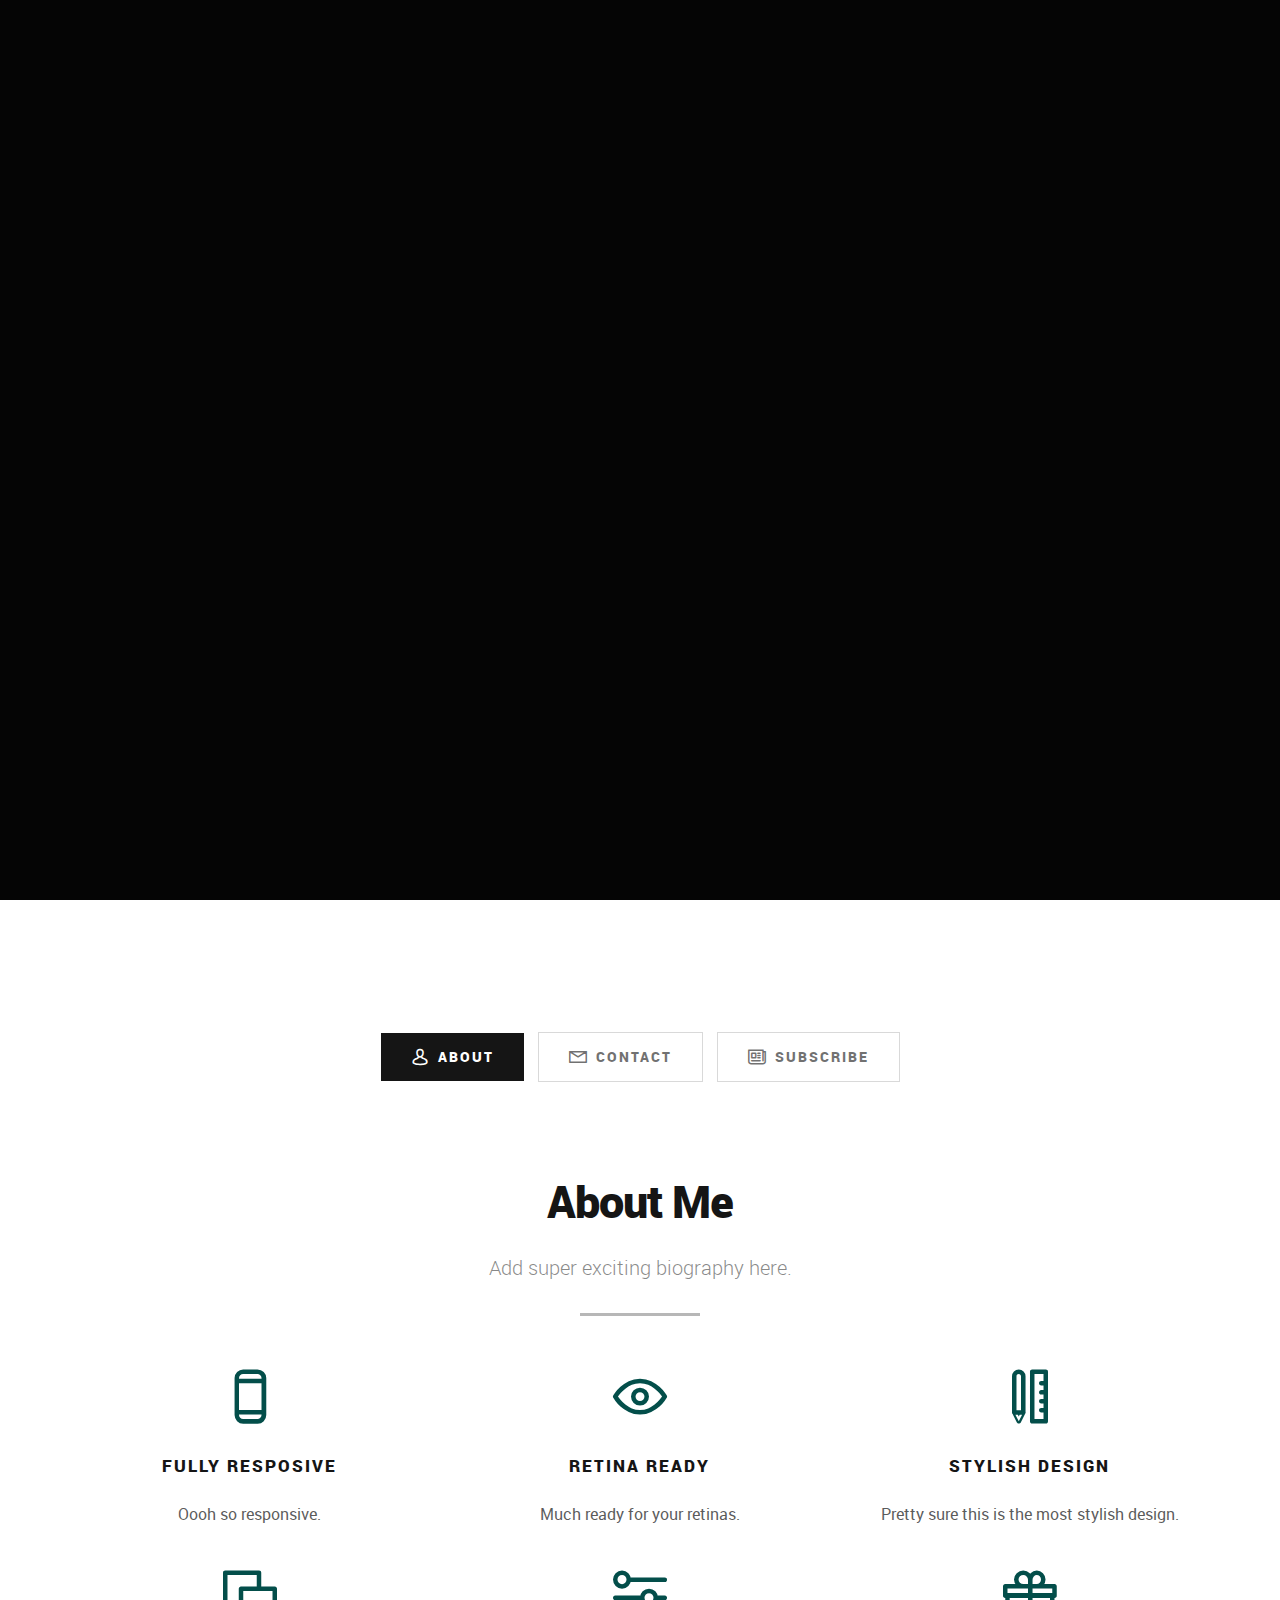
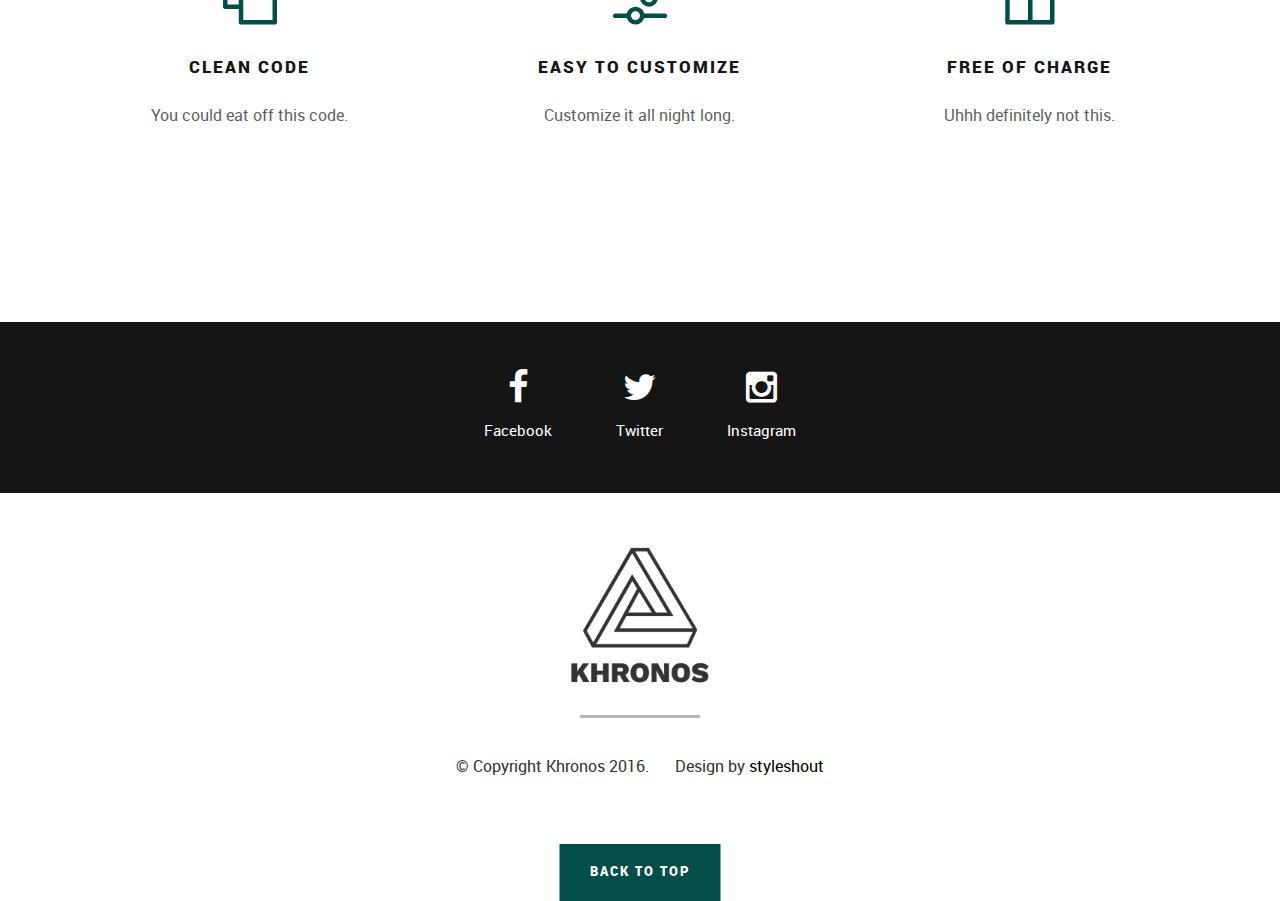
<file: index.html>
<!DOCTYPE html>
<!--[if IE 8 ]><html class="no-js oldie ie8" lang="en"> <![endif]-->
<!--[if IE 9 ]><html class="no-js oldie ie9" lang="en"> <![endif]-->
<!--[if (gte IE 9)|!(IE)]><!--><html class="no-js" lang="en"> <!--<![endif]-->
<head>

   <!--- basic page needs
   ================================================== -->
   <meta charset="utf-8">
	<title>Jessi Agee</title>
	<meta name="description" content="Portfolio, work samples, resume">  
	<meta name="author" content="Jessi Agee">

   <!-- mobile specific metas
   ================================================== -->
	<meta name="viewport" content="width=device-width, initial-scale=1, maximum-scale=1">

 	<!-- CSS
   ================================================== -->
   <link rel="stylesheet" href="css/base.css">  
   <link rel="stylesheet" href="css/main.css">
   <link rel="stylesheet" href="css/vendor.css">

   <!-- script
   ================================================== -->
	<script src="js/modernizr.js"></script>

   <!-- favicons
	================================================== -->
	<link rel="icon" type="image/png" href="favicon.png">

</head>

<body id="top">

	<!-- header 
   ================================================== -->
   <header>

   	<div class="row">
			<div class="social-links">
			   <ul>
					<li><a href="#"><i class="fa fa-facebook"></i></a></li>
					<li><a href="https://twitter.com/extroverted_dev"><i class="fa fa-twitter"></i></a></li>			   
				   <li><a href="#"><i class="fa fa-instagram"></i></a></li> 			     			
				</ul>
			</div>
   	</div> 

   </header> <!-- /header -->   

   <!-- home
   ================================================== -->
   <section id="home" class="home-static">

   	<div class="shadow-overlay"></div>

   	<div class="content-wrap-table">		   

		   <div class="main-content-tablecell">

		   	<div class="row">
		   		<div class="col-twelve">

		   			<!-- <div id="counter">
		   				<div class="half">
		   					<span>334 <sup>days</sup></span> 
		 						<span>23 <sup>hours</sup></span>
		   				</div>
							<div class="half">
								<span>50 <sup>mins</sup></span>
		 						<span>33 <sup>secs</sup></span>
		 					</div> 
		   			</div> -->

			  			<div class="bottom-text">
			  				<h1>The site is being constructed.</h1>
				  			<p>
							Please sign up for future site information or check this page periodically for updates.
				  			</p>			  				
			  			</div>			  						  			   			

			   	</div> <!-- /twelve --> 

			   	<div class="scroll-icon">

					   <p class="scroll-text">Scroll For More Info</p>
					   <a href="#info" class="smoothscroll">
					   	<div class="mouse"></div>
					   </a>
				   	<div class="end-top"></div>

					</div> <!-- /scroll-icon -->
		   	</div> <!-- /row -->  

		   </div> <!-- /main-content --> 
		   
		</div> <!-- /content-wrap -->
   
   </section> <!-- /home -->


   <!-- info
   ================================================== -->
   <section id="info">

   	<div class="info-overlay"></div>

   	<div class="row">   		
   		<div class="col-twelve tabs-wrap">

   			<ul class="tabs"> 
   				<li class="active" data-id="tab-about"><i class="icon-user"></i><span>About</span></li>
   				<li data-id="tab-contact"><i class="icon-mail"></i><span>Contact</span></li>							
					<li data-id="tab-subscribe"><i class="icon-newspaper"></i><span>Subscribe</span></li>				
				</ul> <!-- /tabs -->

				<div class="tab-container">

					<!-- tab content - about
   				================================================== -->
					<div id="tab-about" class="tab-content">
						
					   <div class="tab-entry">

					   	<div class="row tab-entry-intro">
					   		<div class="col-twelve with-bottom-line">

					   			<h1>About Me</h1>

					   			<p class="lead">Add super exciting biography here.</p>

					   		</div>   		
					   	</div> <!-- /tab-content-intro -->

					   	<div class="row about-content tab-entry-content">
					     		
					   		<div class="about-list block-1-3 block-s-1-2 block-tab-full">

						      	<div class="bgrid item">	

						      		<span class="icon"><i class="icon-mobile"></i></span>            

						            <div class="item-content">	

						            	 <h3 class="h05">Fully Resposive</h3>

							            <p>Oooh so responsive.
						         		</p>
						         		
						         	</div> 	         	 

									</div> <!-- /bgrid -->

									<div class="bgrid item">	

										<span class="icon"><i class="icon-eye"></i></span>                          

						            <div class="item-content">	
						            	<h3 class="h05">Retina Ready</h3>  

							            <p>Much ready for your retinas.
						         		</p>

						         		
						            </div>	                          

								   </div> <!-- /bgrid -->

								   <div class="bgrid item">

								   	<span class="icon"><i class="icon-pencil-ruler"></i></span>		            

						            <div class="item-content">
						            	<h3 class="h05">Stylish Design</h3>

							            <p>Pretty sure this is the most stylish design.
						        			</p> 

						        			
						            </div> 	            	               

								   </div> <!-- /bgrid -->

									<div class="bgrid item">

										<span class="icon"><i class="icon-objects"></i></span>	              

						            <div class="item-content">
						            	<h3 class="h05">Clean Code</h3>

							            <p>You could eat off this code.
						         		</p> 

						         		
						            </div>                

									</div> <!-- /bgrid -->

								   <div class="bgrid item">

								   	<span class="icon"><i class="icon-sliders"></i></span>	            

						            <div class="item-content">	
						            	<h3 class="h05">Easy To Customize</h3>

							            <p>Customize it all night long.
						        			</p> 

						        			
						            </div>	               

								   </div> <!-- /bgrid -->

								   <div class="bgrid item">

								   	<span class="icon"><i class="icon-gift"></i></span>	   	           

						            <div class="item-content">
						            	 <h3 class="h05">Free of Charge</h3>

							            <p>Uhhh definitely not this.
						        			</p> 
						        			
						            </div>	               

								   </div> <!-- /bgrid -->

						      </div> <!-- /about-list --> 

					     	</div> <!-- /row about-content -->
					     		
					   </div> <!-- /tab-entry -->

					</div> <!-- /tab-about -->	


					<!-- tab content contact
   				================================================== -->
					<div id="tab-contact" class="tab-content">

						<div class="tab-entry">

							<div class="row tab-entry-intro">
					   		<div class="col-twelve with-bottom-line">

					   			<h1>Get In Touch.</h1>

					   			<p class="lead">Send Jessi an e-mail here!</p>

					   		</div>   		
					   	</div> <!-- /tab-content-intro -->

					   	<div class="row form-wrap tab-entry-content">
					   		<div class="col-twelve">

					            <!-- form -->
					            <form name="contactForm" id="contactForm" method="post" action="">
					      			<fieldset>

					                  <div class="form-field">
					 						   <input name="contactName" type="text" id="contactName" placeholder="Name" value="" minlength="2" required="">
					                  </div>
					                  <div class="form-field">
						      			   <input name="contactEmail" type="email" id="contactEmail" placeholder="Email" value="" required="">
						               </div>
					                  <div class="form-field">
						     				   <input name="contactSubject" type="text" id="contactSubject" placeholder="Subject" value="">
						               </div>                       
					                  <div class="form-field">
						                 	<textarea name="contactMessage" id="contactMessage" placeholder="message" rows="10" cols="50" required=""></textarea>
						               </div>                      
					                 <div class="form-field">
					                     <button class="submitForm button button-primary large">Submit</button>

					                     <div id="submit-loader">
					                        <div class="text-loader">Sending...</div>                             
					       				      <div class="s-loader">
													  	<div class="bounce1"></div>
													  	<div class="bounce2"></div>
													  	<div class="bounce3"></div>
													</div>
												</div><!-- submit-loader -->
					                  </div>

					      			</fieldset>
					      		</form> <!-- /form -->

					            <!-- contact-warning -->
					            <div id="message-warning">            	
					            </div>            
					            <!-- contact-success -->
					      		<div id="message-success">
					               <i class="fa fa-check"></i>Your message was sent, thank you!<br>
					      		</div>

					         </div> <!-- /col-twelve -->					   		
					   	</div> <!-- /row contact-form -->

						</div> <!-- /tab-entry --> 					

					</div> <!-- /tab-contact -->


					<!-- tab content - subscribe
   				================================================== -->
					<div id="tab-subscribe" class="tab-content">

						<div class="tab-entry">

							<div class="row tab-entry-intro">
					   		<div class="col-twelve with-bottom-line">

					   			<h1>Subcribe To Our Newsletter.</h1>

					   			<p class="lead">Get all that saucy news.</p>

					   		</div>   		
					   	</div> <!-- /tab-content-intro -->

					   	<div class="row form-wrap tab-entry-content">
					   		<div class="col-twelve">

					   			<form id="mc-form" class="group" novalidate="true">

										<div class="form-field">					
						   				<input type="email" value="" name="EMAIL" class="email" id="mce-EMAIL" placeholder="email address" required="">					   				
						   			</div>

							   		<div class="form-field">	
							   			<input type="submit" value="Get Notified" name="subscribe" class="button button-primary large">
							   		</div>

							   		<label for="mce-EMAIL" class="subscribe-message"></label>
									
									</form>

					   		</div> <!-- /twelve -->
					   	</div> <!-- subscribe-form -->

						</div> <!-- /tab-entry --> 						

					</div> <!-- /tab-subscribe -->										

				</div> <!-- /tab-container -->
   			
   		</div> <!-- twelve -->
   	</div> <!-- row -->   	

   </section> <!-- /info -->


   <!-- footer
   ================================================== -->
   <footer>

   	<div class="social-wrap">
   		<div class="row">
				
	         <ul class="footer-social-list">
	            <li><a href="#">
	             	<i class="fa fa-facebook"></i><span>Facebook</span>
	            </a></li>
	            <li><a href="https://twitter.com/extroverted_dev">
	              	<i class="fa fa-twitter"></i><span>Twitter</span>
	            </a></li>
	            <li><a href="#">
	              	<i class="fa fa-instagram"></i><span>Instagram</span>
	            </a></li>
	         </ul>
	         
			</div> <!-- /row -->
   	</div> <!-- /social-wrap -->

   	<div class="footer-bottom">

			<div class="footer-logo">
					<img src="images/footer-logo.png" alt="">				
			</div>

   		<div class="copyright">
		     	<span>© Copyright Khronos 2016.</span> 
		     	<span>Design by <a href="http://www.styleshout.com/">styleshout</a></span>		         	
		   </div>		   

   	</div> <!-- /footer-bottom -->

   	<div class="back-to-top">
		 	<a href="#top" class="smoothscroll"><span>Back to Top</span></a>
		</div>

   </footer>

   <div id="preloader"> 
    	<div id="loader"></div>
   </div> 

   <!-- Java Script
   ================================================== --> 
   <script src="js/jquery-2.1.3.min.js"></script>
   <script src="js/plugins.js"></script>
   <script src="js/main.js"></script>

</body>

</html>
</file>
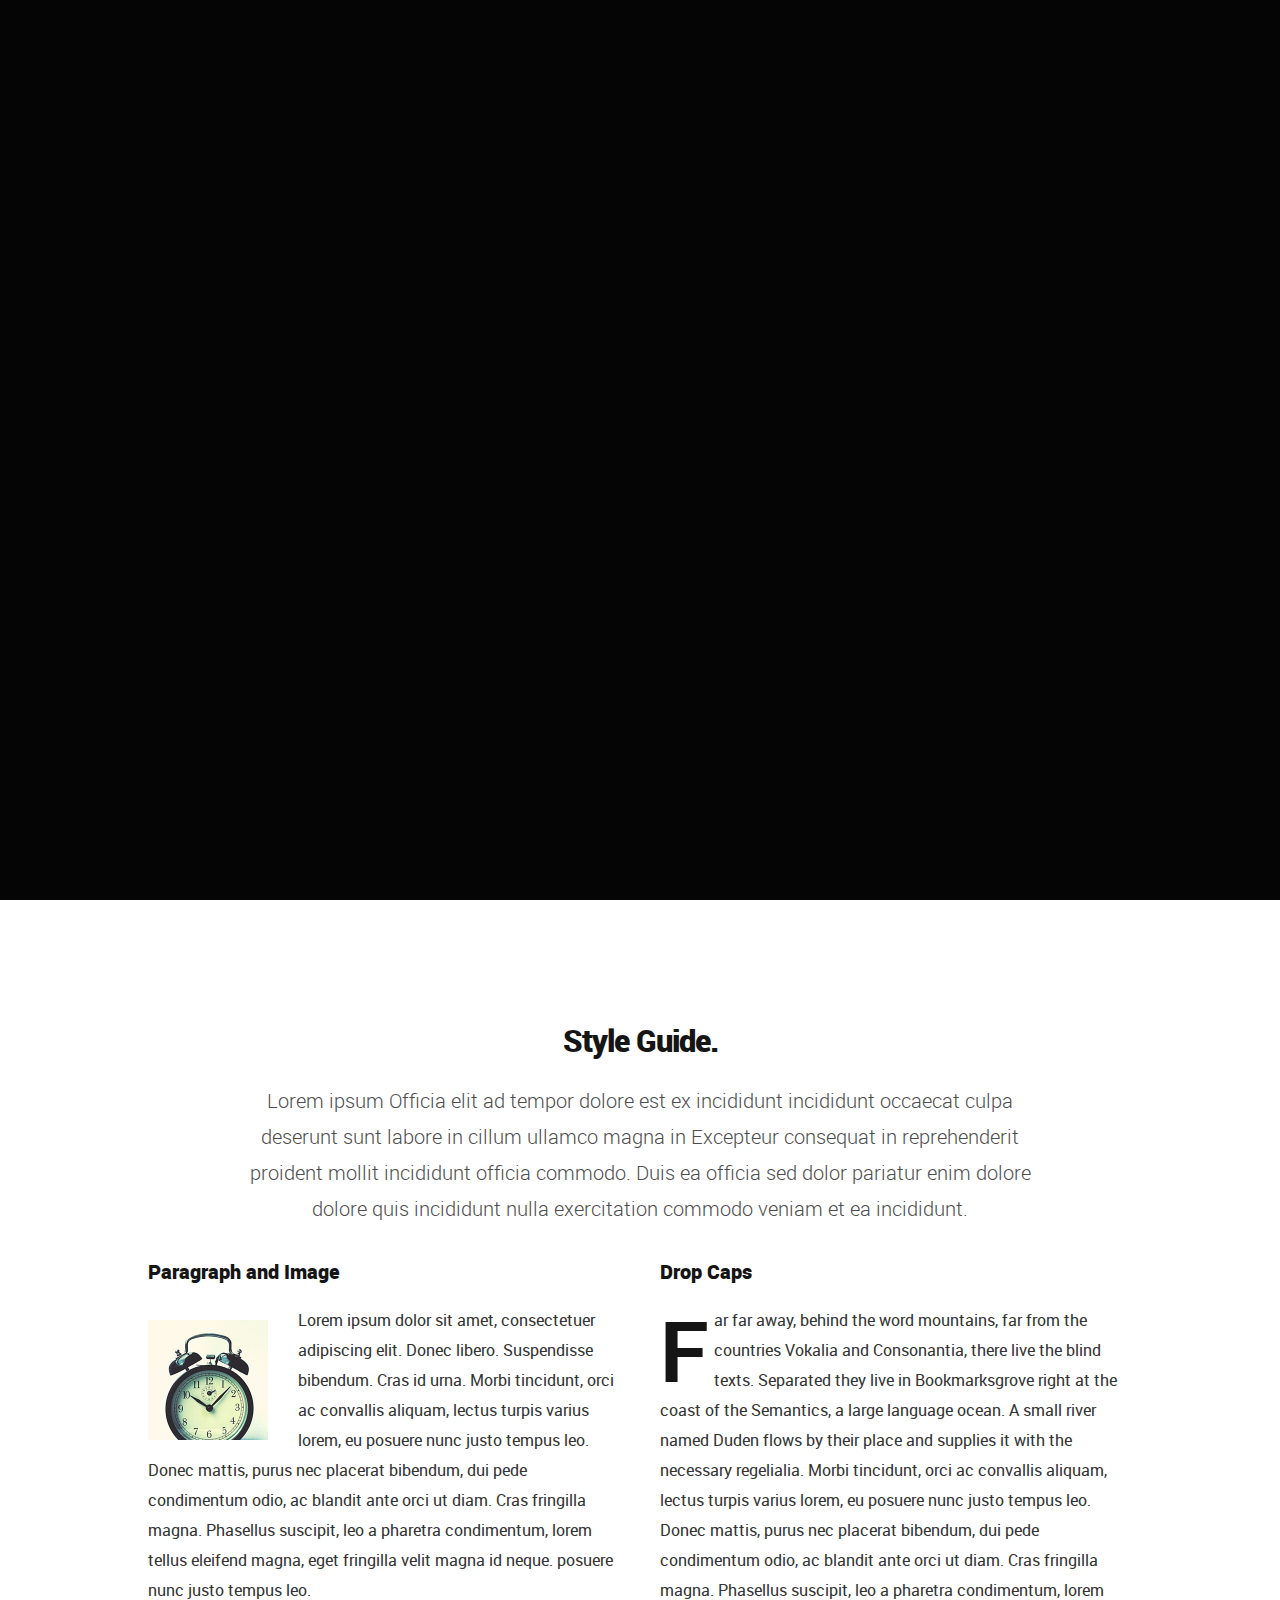
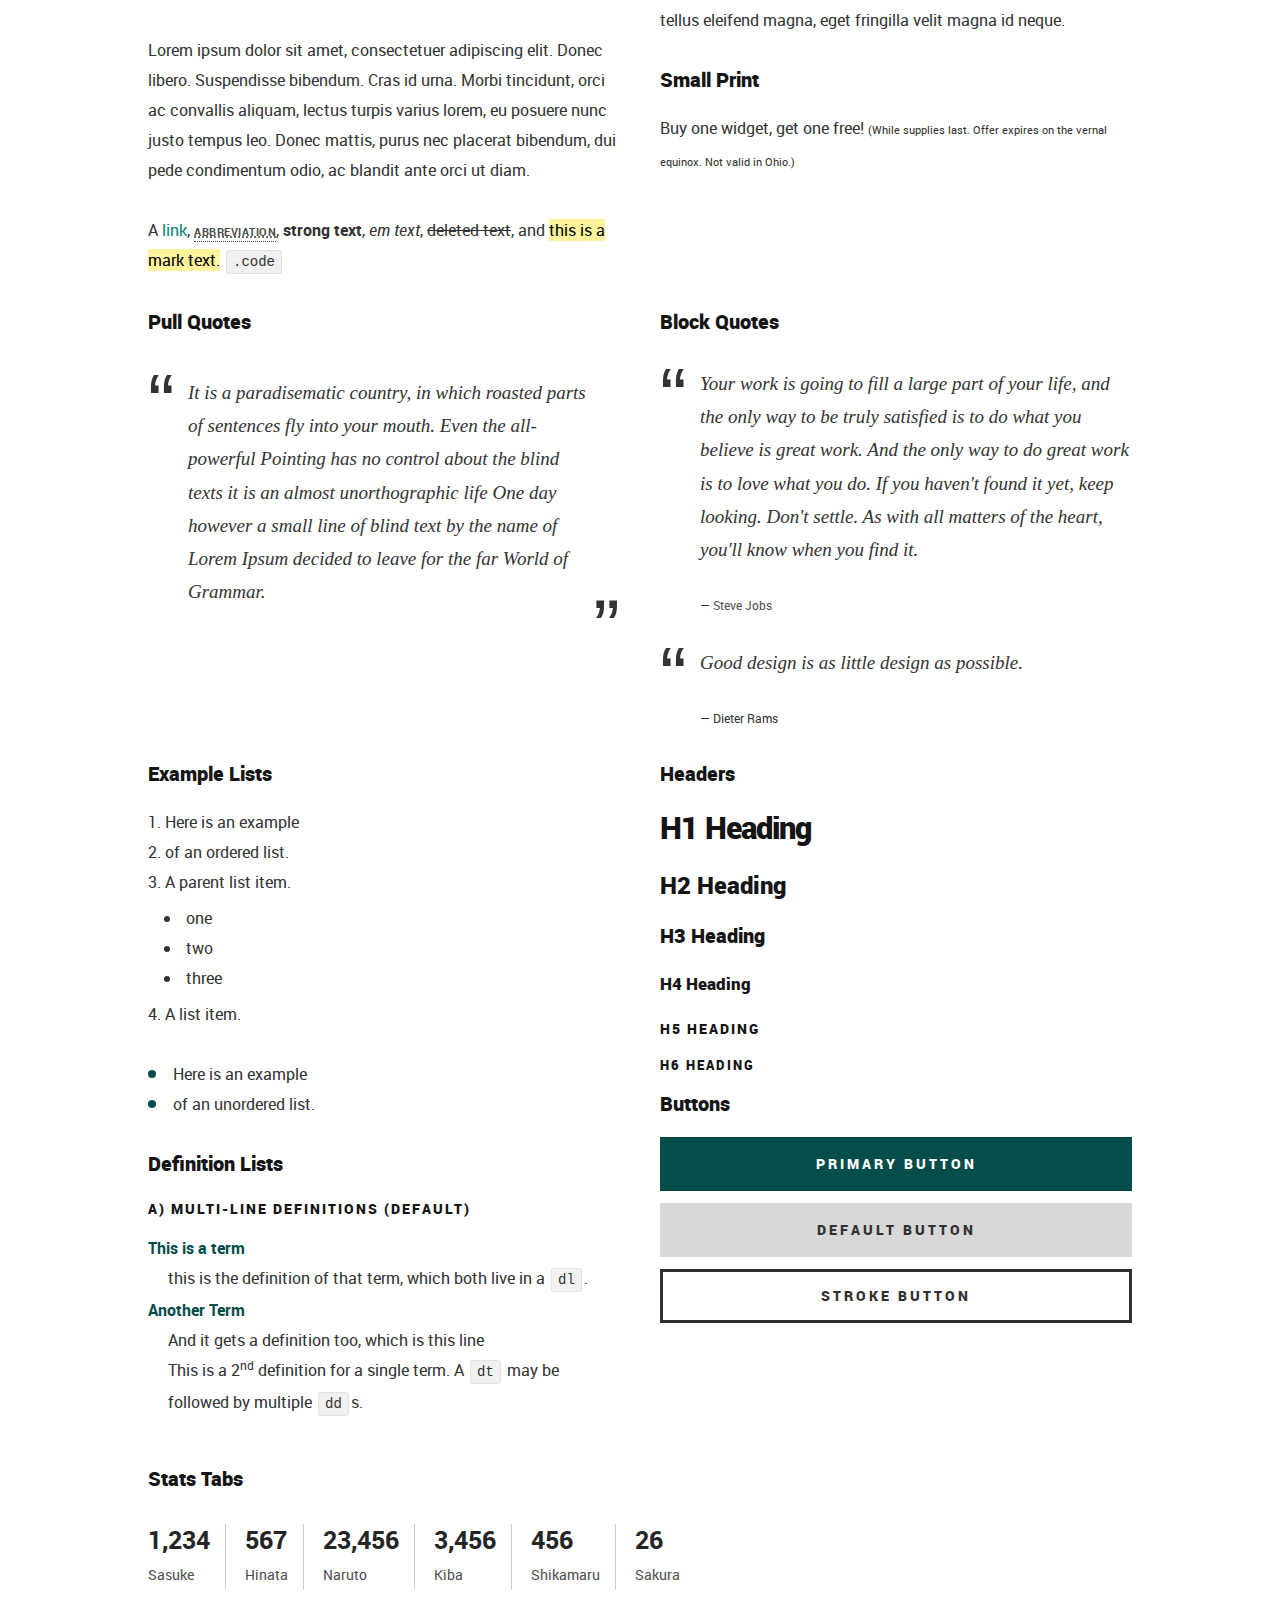
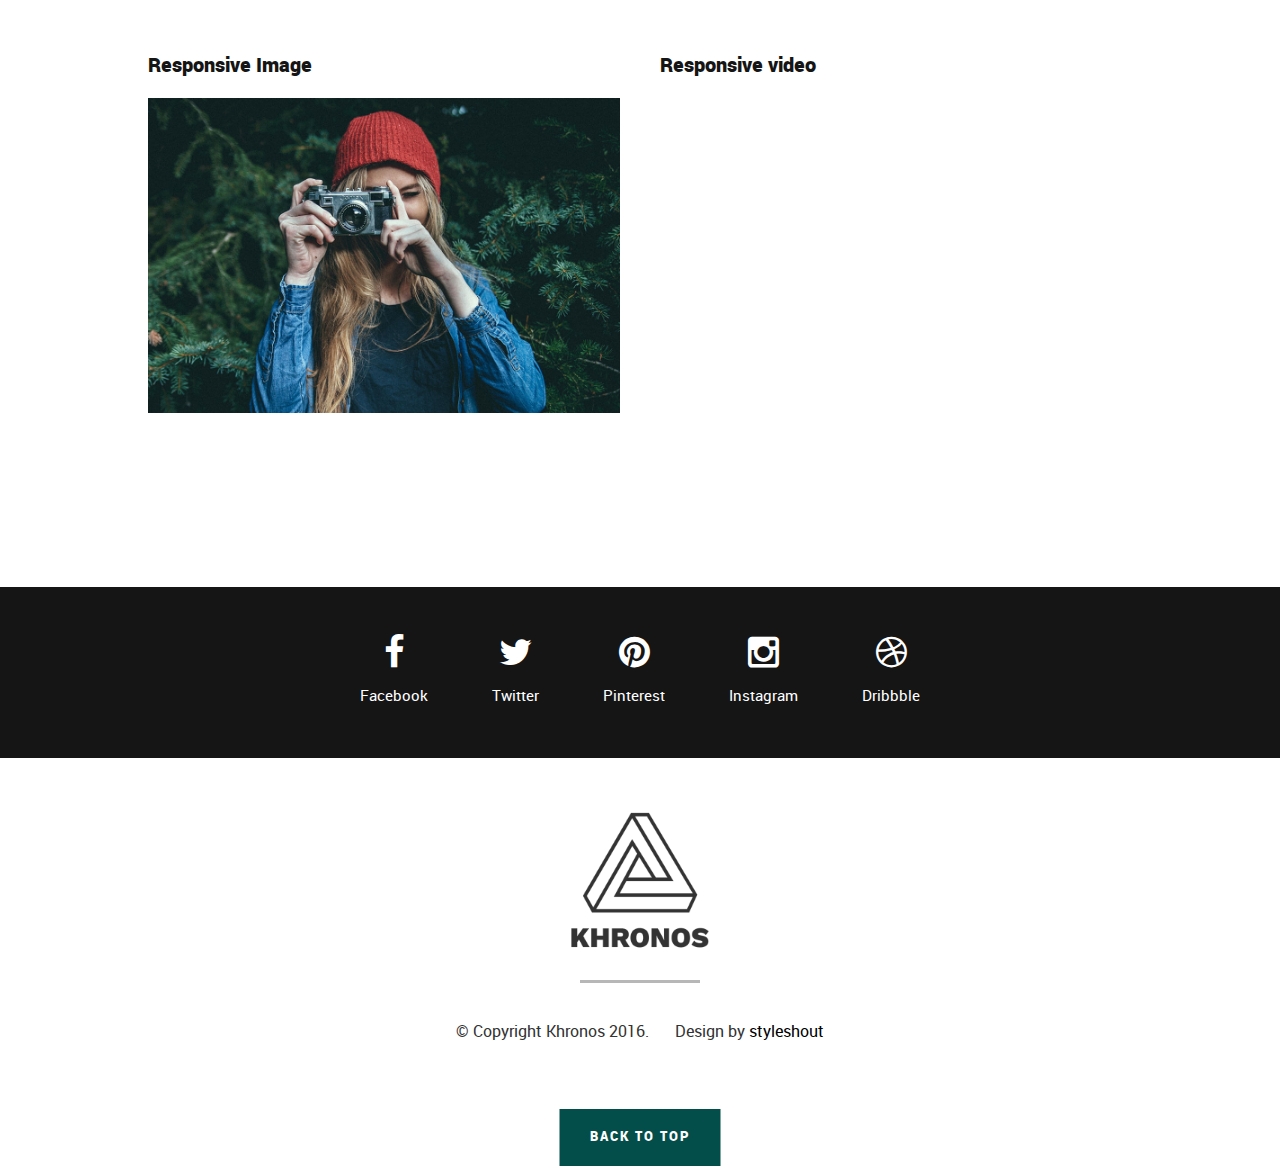
<file: styles.html>
<!DOCTYPE html>
<!--[if IE 8 ]><html class="no-js oldie ie8" lang="en"> <![endif]-->
<!--[if IE 9 ]><html class="no-js oldie ie9" lang="en"> <![endif]-->
<!--[if (gte IE 9)|!(IE)]><!--><html class="no-js" lang="en"> <!--<![endif]-->
<head>

   <!--- basic page needs
   ================================================== -->
   <meta charset="utf-8">
	<title>Khronos - Styles</title>
	<meta name="description" content="">  
	<meta name="author" content="">

   <!-- mobile specific metas
   ================================================== -->
	<meta name="viewport" content="width=device-width, initial-scale=1, maximum-scale=1">

 	<!-- CSS
   ================================================== -->
   <link rel="stylesheet" href="css/base.css">  
   <link rel="stylesheet" href="css/main.css">
   <link rel="stylesheet" href="css/vendor.css">

   <style type="text/css" media="screen">

   	#styles { 
   		background: white;
   		padding-top: 12rem;
   		padding-bottom: 12rem;
   	}
   	#styles .row {
   		max-width: 1024px;
     	}
     	#styles .section-intro {
   		max-width: 840px;
   		text-align: center;
     	}
      	
   </style>     

   <!-- script
   ================================================== -->
	<script src="js/modernizr.js"></script>

   <!-- favicons
	================================================== -->
	<link rel="icon" type="image/png" href="favicon.png">

</head>

<body id="top">

	<!-- header 
   ================================================== -->
   <header>

   	<div class="row">
   		<div class="logo">
	         <a href="index.html">Khronos</a>
	      </div> 

			<div class="social-links">
			   <ul>
					<li><a href="#"><i class="fa fa-facebook"></i></a></li>
					<li><a href="#"><i class="fa fa-twitter"></i></a></li>
				   <li><a href="#"><i class="fa fa-pinterest"></i></a></li>				   
				   <li><a href="#"><i class="fa fa-instagram"></i></a></li> 
				   <li><a href="#"><i class="fa fa-dribbble"></i></a></li>				     			
				</ul>
			</div>
   	</div> 

   </header> <!-- /header -->   

   <!-- home
   ================================================== -->
   <section id="home" class="home-static">

   	<div class="shadow-overlay"></div>

   	<div class="content-wrap-table">		   

		   <div class="main-content-tablecell">

		   	<div class="row">
		   		<div class="col-twelve">

<!-- 		   			<div id="counter">
		   				<div class="half">
		   					<span>334 <sup>days</sup></span> 
		 						<span>23 <sup>hours</sup></span>
		   				</div>
							<div class="half">
								<span>50 <sup>mins</sup></span>
		 						<span>33 <sup>secs</sup></span>
		 					</div> 
		   			</div> -->

			  			<div class="bottom-text">
			  				<h1>The site is under construction.</h1>
				  			<p>
							Please check back here for details or sign up for updates. 
				  			</p>			  				
			  			</div>			  						  			   			

			   	</div> <!-- /twelve --> 

			   	<div class="scroll-icon">

					   <p class="scroll-text">Scroll For More Info</p>
					   <a href="#styles" class="smoothscroll">
					   	<div class="mouse"></div>
					   </a>
				   	<div class="end-top"></div>

					</div> <!-- /scroll-icon -->
		   	</div> <!-- /row -->  

		   </div> <!-- /main-content --> 
		   
		</div> <!-- /content-wrap -->
   
   </section> <!-- /home -->


   <!-- Style Demo
   ================================================== -->
   <section id="styles">

   	<div class="row section-intro">

   		<div class="col-twelve">

   			<h1>Style Guide.</h1>

   			<p class="lead">Lorem ipsum Officia elit ad tempor dolore est ex incididunt incididunt occaecat culpa deserunt sunt labore in cillum ullamco magna in Excepteur consequat in reprehenderit proident mollit incididunt officia commodo.
   			Duis ea officia sed dolor pariatur enim dolore dolore quis incididunt nulla exercitation commodo veniam et ea incididunt.</p>   			

   		</div>

     	</div> <!-- /row -->

     	<div class="row">

     		<div class="col-six tab-full">

		      <h3>Paragraph and Image</h3>

		      <p><a href="#"><img width="120" height="120" class="pull-left" alt="sample-image" src="images/sample-image.jpg"></a>
		  		Lorem ipsum dolor sit amet, consectetuer adipiscing elit. Donec libero. Suspendisse bibendum.
		  		Cras id urna. Morbi tincidunt, orci ac convallis aliquam, lectus turpis varius lorem, eu
		  		posuere nunc justo tempus leo. Donec mattis, purus nec placerat bibendum, dui pede condimentum
		  		odio, ac blandit ante orci ut diam. Cras fringilla magna. Phasellus suscipit, leo a pharetra
		  		condimentum, lorem tellus eleifend magna, eget fringilla velit magna id neque.
		  		posuere nunc justo tempus leo. </p>

		  		<p>
		  		Lorem ipsum dolor sit amet, consectetuer adipiscing elit. Donec libero. Suspendisse bibendum.
		  		Cras id urna. Morbi tincidunt, orci ac convallis aliquam, lectus turpis varius lorem, eu
		  		posuere nunc justo tempus leo. Donec mattis, purus nec placerat bibendum, dui pede condimentum
		  		odio, ac blandit ante orci ut diam.	
 			   </p>

            <p>A <a href="#">link</a>,
  			   <abbr title="this really isn't a very good description">abbreviation</abbr>,
  			   <strong>strong text</strong>,
            <em>em text</em>,
  			   <del>deleted text</del>, and
            <mark>this is a mark text.</mark>
            <code>.code</code>
          	</p>

         </div>

         <div class="col-six tab-full">

            <h3>Drop Caps</h3>

	         <p class="drop-cap">Far far away, behind the word mountains, far from the countries Vokalia and Consonantia,
	         there live the blind texts. Separated they live in Bookmarksgrove right at the coast of the
	         Semantics, a large language ocean. A small river named Duden flows by their place and supplies it with the necessary regelialia. Morbi tincidunt, orci ac convallis aliquam, lectus turpis varius lorem, eu	posuere nunc justo tempus leo. Donec mattis, purus nec placerat bibendum, dui pede condimentum odio, ac blandit ante orci ut diam. Cras fringilla magna. Phasellus suscipit, leo a pharetra condimentum, lorem tellus eleifend magna, eget fringilla velit magna id neque.
		  		</p>

		      <h3>Small Print</h3>

		      <p>Buy one widget, get one free!
		  		<small>(While supplies last. Offer expires on the vernal equinox. Not valid in Ohio.)</small>
		  		</p>

		   </div>	         

		</div> <!-- /row -->

		<div class="row">

		  	<div class="col-six tab-full">

		      <h3>Pull Quotes</h3>

		      <aside class="pull-quote">
				   <blockquote>
					   <p>It is a paradisematic country, in which roasted parts of
		            sentences fly into your mouth. Even the all-powerful Pointing has no control about the blind
		            texts it is an almost unorthographic life One day however a small line of blind text by the name
		            of Lorem Ipsum decided to leave for the far World of Grammar.</p>
					</blockquote>
				</aside>

		   </div>

		   <div class="col-six tab-full">

		      <h3>Block Quotes</h3>

		      <blockquote cite="http://where-i-got-my-info-from.com">
				   <p>Your work is going to fill a large part of your life, and the only way to be truly satisfied is
		         to do what you believe is great work. And the only way to do great work is to love what you do.
		         If you haven't found it yet, keep looking. Don't settle. As with all matters of the heart, you'll know when you find it.
		         </p>
		
					<cite>
					   <a href="#">Steve Jobs</a>
					</cite>
			   </blockquote>

		      <blockquote>
		         <p>Good design is as little design as possible.</p>
		         <cite>Dieter Rams</cite>
		      </blockquote>

		   </div>

		</div> <!-- /row -->

		<div class="row half-bottom">

		 	<div class="col-six tab-full">

		      <h3>Example Lists</h3>

		      <ol>
				   <li>Here is an example</li>
				   <li>of an ordered list.</li>
				   <li>A parent list item.
				   	<ul>
				   		<li>one</li>
				   		<li>two</li>
				   		<li>three</li>
				   	</ul>
				   </li>
				   <li>A list item.</li>
			   </ol>

		      <ul class="disc">
				   <li>Here is an example</li>
				   <li>of an unordered list.</li>
			   </ul>	

			   <h3>Definition Lists</h3>	            

		      <h5>a) Multi-line Definitions (default)</h5>

		      <dl>
				   <dt><strong>This is a term</strong></dt>
				      <dd>this is the definition of that term, which both live in a <code>dl</code>.</dd>
				   <dt><strong>Another Term</strong></dt>
				      <dd>And it gets a definition too, which is this line</dd>
				      <dd>This is a 2<sup>nd</sup> definition for a single term. A <code>dt</code> may be followed by multiple <code>dd</code>s.</dd>
			   </dl>

		   </div>

		   <div class="col-six tab-full">		                  

		      <h3>Headers</h3>

		      <h1>H1 Heading</h1>
		      <h2>H2 Heading</h2>
		      <h3>H3 Heading</h3>
		      <h4>H4 Heading</h4>
		      <h5>H5 Heading</h5>
		      <h6>H6 Heading</h6>

		      <h3>Buttons</h3>

		    	<p>
		     		<a class="button button-primary full-width" href="#">Primary Button</a>
		     		<a class="button full-width" href="#">Default Button</a>
		     		<a class="button stroke full-width" href="#">Stroke Button</a>
		     	</p>

		   </div>

		</div> <!-- /row -->

		<div class="row">

		   <div class="col-twelve">

		    	<h3>Stats Tabs</h3>

		      <ul class="stats-tabs">
				   <li><a href="#">1,234 <em>Sasuke</em></a></li>
				   <li><a href="#">567 <em>Hinata</em></a></li>
				   <li><a href="#">23,456 <em>Naruto</em></a></li>
				   <li><a href="#">3,456 <em>Kiba</em></a></li>
				   <li><a href="#">456 <em>Shikamaru</em></a></li>
				   <li><a href="#">26 <em>Sakura</em></a></li>
				</ul>	      		

		   </div>	      	

		</div> <!-- /row -->

		<div class="row half-bottom">

      	<div class="col-six tab-full">

      		<h3>Responsive Image</h3>

      		<p><img src="images/shutterbug.jpg"></p>

      	</div>

      	<div class="col-six tab-full">

      		<h3>Responsive video</h3>

      		<div class="fluid-video-wrapper">
                  <iframe src="http://player.vimeo.com/video/14592941?title=0&amp;byline=0&amp;portrait=0&amp;color=F64B39" width="500" height="281" frameborder="0" webkitallowfullscreen mozallowfullscreen allowfullscreen></iframe> 
            </div>

      	</div>
      	
      </div> <!-- /row -->           
		   	
   </section> <!--styles -->	


   <!-- footer
   ================================================== -->
   <footer>

   	<div class="social-wrap">
   		<div class="row">
				
	         <ul class="footer-social-list">
	            <li><a href="#">
	             	<i class="fa fa-facebook"></i><span>Facebook</span>
	            </a></li>
	            <li><a href="#">
	              	<i class="fa fa-twitter"></i><span>Twitter</span>
	            </a></li>
	            <li><a href="#">
	              	<i class="fa fa-pinterest"></i><span>Pinterest</span>
	            </a></li>
	            <li><a href="#">
	              	<i class="fa fa-instagram"></i><span>Instagram</span>
	            </a></li>
	            <li><a href="#">
	              	<i class="fa fa-dribbble"></i><span>Dribbble</span>
	            </a></li>
	         </ul>
	         
			</div> <!-- /row -->
   	</div> <!-- /social-wrap -->

   	<div class="footer-bottom">

			<div class="footer-logo">
					<img src="images/footer-logo.png" alt="">				
			</div>

   		<div class="copyright">
		     	<span>© Copyright Khronos 2016.</span> 
		     	<span>Design by <a href="http://www.styleshout.com/">styleshout</a></span>		         	
		   </div>		   

   	</div> <!-- /footer-bottom -->

   	<div class="back-to-top">
		 	<a href="#top" class="smoothscroll"><span>Back to Top</span></a>
		</div>

   </footer>

   <div id="preloader"> 
    	<div id="loader"></div>
   </div> 

   <!-- Java Script
   ================================================== --> 
   <script src="js/jquery-2.1.3.min.js"></script>
   <script src="js/plugins.js"></script>
   <script src="js/main.js"></script>

</body>

</html>
</file>
<file: css/base.css>
/* =================================================================== 
 *
 *  Khronos v1.0 Base Stylesheet
 *  url: www.styleshout.com
 *  06-10-2016
 *  ------------------------------------------------------------------
 *
 *  TOC:
 *  01. reset
 *  02. basic/base setup styles
 *  03. grid
 *  04. MISC
 *
 * =================================================================== */

 
/* ===================================================================
 * 01. reset - normalize.css v3.0.2 | MIT License | git.io/normalize
 *
 * ------------------------------------------------------------------- */

html {
	font-family: sans-serif;
	-ms-text-size-adjust: 100%;
	-webkit-text-size-adjust: 100%;
}

body {
	margin: 0;
}

article,
aside,
details,
figcaption,
figure,
footer,
header,
hgroup,
main,
menu,
nav,
section,
summary {
	display: block;
}

audio,
canvas,
progress,
video {
	display: inline-block;
	vertical-align: baseline;
}

audio:not([controls]) {
	display: none;
	height: 0;
}

[hidden],
template {
	display: none;
}

a {
	background: transparent;
}

a:active,
a:hover {
	outline: 0;
}

abbr[title] {
	border-bottom: 1px dotted;
}

b,
strong {
	font-weight: bold;
}

dfn {
	font-style: italic;
}

h1 {
	font-size: 2em;
	margin: 0.67em 0;
}

mark {
	background: #ff0;
	color: #000;
}

small {
	font-size: 80%;
}

sub,
sup {
	font-size: 75%;
	line-height: 0;
	position: relative;
	vertical-align: baseline;
}

sup {
	top: -0.5em;
}

sub {
	bottom: -0.25em;
}

img {
	border: 0;
}

svg:not(:root) {
	overflow: hidden;
}

figure {
	margin: 1em 40px;
}

hr {
	-moz-box-sizing: content-box;
	box-sizing: content-box;
	height: 0;
}

pre {
	overflow: auto;
}

code,
kbd,
pre,
samp {
	font-family: monospace, monospace;
	font-size: 1em;
}

button,
input,
optgroup,
select,
textarea {
	color: inherit;
	font: inherit;
	margin: 0;
}

button {
	overflow: visible;
}

button,
select {
	text-transform: none;
}

button,
html input[type="button"],
input[type="reset"],
input[type="submit"] {
	-webkit-appearance: button;
	cursor: pointer;
}

button[disabled],
html input[disabled] {
	cursor: default;
}

button::-moz-focus-inner,
input::-moz-focus-inner {
	border: 0;
	padding: 0;
}

input {
	line-height: normal;
}

input[type="checkbox"],
input[type="radio"] {
	box-sizing: border-box;
	padding: 0;
}

input[type="number"]::-webkit-inner-spin-button,
input[type="number"]::-webkit-outer-spin-button {
	height: auto;
}

input[type="search"] {
	-webkit-appearance: textfield;
	-moz-box-sizing: content-box;
	-webkit-box-sizing: content-box;
	box-sizing: content-box;
}

input[type="search"]::-webkit-search-cancel-button,
input[type="search"]::-webkit-search-decoration {
	-webkit-appearance: none;
}

fieldset {
	border: 1px solid #c0c0c0;
	margin: 0 2px;
	padding: 0.35em 0.625em 0.75em;
}

legend {
	border: 0;
	padding: 0;
}

textarea {
	overflow: auto;
}

optgroup {
	font-weight: bold;
}

table {
	border-collapse: collapse;
	border-spacing: 0;
}

td,
th {
	padding: 0;
}


/* ===================================================================
 * 02. basic/base setup styles - (_basic.scss)
 *
 * ------------------------------------------------------------------- */
html {
	font-size: 62.5%;
	box-sizing: border-box;
}

*,
*::before,
*::after {
	box-sizing: inherit;
}

body {
	font-weight: normal;
	line-height: 1;
	text-rendering: optimizeLegibility;
	word-wrap: break-word;
	-webkit-overflow-scrolling: touch;
	-webkit-text-size-adjust: none;
}

body,
input,
button {
	-moz-osx-font-smoothing: grayscale;
	-webkit-font-smoothing: antialiased;
}

/* -------------------------------------------------------------------
 * Media - (_basic.scss)
 * ------------------------------------------------------------------- */
img,
video {
	max-width: 100%;
	height: auto;
}

/* -------------------------------------------------------------------
 * Typography resets - (_basic.scss)
 * ------------------------------------------------------------------- */
div, dl, dt, dd, ul, ol, li, h1, h2, h3, h4, h5, h6, pre, form, p, blockquote, th, td {
	margin: 0;
	padding: 0;
}
h1, h2, h3, h4, h5, h6 {
	-webkit-font-variant-ligatures: common-ligatures;
	-moz-font-variant-ligatures: common-ligatures;
	font-variant-ligatures: common-ligatures;
	text-rendering: optimizeLegibility;
}
em, i {
	font-style: italic;
	line-height: inherit;
}
strong, b {
	font-weight: bold;
	line-height: inherit;
}
small {
	font-size: 60%;
	line-height: inherit;
}
ol, ul {
	list-style: none;
}
li {
	display: block;
}

/* -------------------------------------------------------------------
 * links - (_basic.scss)
 * ------------------------------------------------------------------- */
a {
	text-decoration: none;
	line-height: inherit;
}

a img {
	border: none;
}

/* ------------------------------------------------------------------- 
 * inputs - (_basic.scss)
 * ------------------------------------------------------------------- */
fieldset {
	margin: 0;
	padding: 0;
}

input[type="email"],
input[type="number"],
input[type="search"],
input[type="text"],
input[type="tel"],
input[type="url"],
input[type="password"],
textarea {
	-webkit-appearance: none;
	-moz-appearance: none;
	-ms-appearance: none;
	-o-appearance: none;
	appearance: none;
}


/* ===================================================================
 * 03. grid - (_grid.scss)
 *
 * ------------------------------------------------------------------- */
.row {
	width: 94%;
	max-width: 1170px;
	margin: 0 auto;
}

.row:before,
.row:after {
	content: "";
	display: table;
}

.row:after {
	clear: both;
}

.row .row {
	width: auto;
	max-width: none;
	margin-left: -20px;
	margin-right: -20px;
}

[class*="col-"],
.bgrid {
	float: left;
}

[class*="col-"] + [class*="col-"].end {
	float: right;
}

[class*="col-"] {
	padding: 0 20px;
}

.col-one {
	width: 8.33333%;
}
.col-two, .col-1-6 {
	width: 16.66667%;
}
.col-three, .col-1-4 {
	width: 25%;
}
.col-four, .col-1-3 {
	width: 33.33333%;
}
.col-five {
	width: 41.66667%;
}
.col-six, .col-1-2 {
	width: 50%;
}
.col-seven {
	width: 58.33333%;
}
.col-eight, .col-2-3 {
	width: 66.66667%;
}
.col-nine, .col-3-4 {
	width: 75%;
}
.col-ten, .col-5-6 {
	width: 83.33333%;
}
.col-eleven {
	width: 91.66667%;
}
.col-twelve, .col-full {
	width: 100%;
}

/* --------------------------------------------------------------- 
 * small screens - (_base.scss)
 * --------------------------------------------------------------- */
@media screen and (max-width:1024px) {
	.row .row {
		margin-left: -18px;
		margin-right: -18px;
	}

	[class*="col-"] {
		padding: 0 18px;
	}

}

/* ---------------------------------------------------------------
 * tablets - (_base.scss)
 * --------------------------------------------------------------- */
@media screen and (max-width:768px) {
	.row {
		width: auto;
		padding-left: 30px;
		padding-right: 30px;
	}

	.row .row {
		padding-left: 0;
		padding-right: 0;
		margin-left: -15px;
		margin-right: -15px;
	}

	[class*="col-"] {
		padding: 0 15px;
	}

	.tab-1-4 {
		width: 25%;
	}

	.tab-1-3 {
		width: 33.33333%;
	}

	.tab-1-2 {
		width: 50%;
	}

	.tab-2-3 {
		width: 66.66667%;
	}

	.tab-3-4 {
		width: 75%;
	}

	.tab-full {
		width: 100%;
	}

}

/* --------------------------------------------------------------- 
 * large mobile devices - (_base.scss)
 * --------------------------------------------------------------- */
@media screen and (max-width:600px) {
	.row {
		padding-left: 25px;
		padding-right: 25px;
	}

	.row .row {
		margin-left: -10px;
		margin-right: -10px;
	}

	[class*="col-"] {
		padding: 0 10px;
	}

	.mob-1-4 {
		width: 25%;
	}

	.mob-1-2 {
		width: 50%;
	}

	.mob-3-4 {
		width: 75%;
	}

	.mob-full {
		width: 100%;
	}

}

/* --------------------------------------------------------------- 
 * small mobile devices - (_base.scss)
 * --------------------------------------------------------------- */
@media screen and (max-width:400px) {
	.row .row {
		padding-left: 0;
		padding-right: 0;
		margin-left: 0;
		margin-right: 0;
	}

	[class*="col-"] {
		width: 100% !important;
		float: none !important;
		clear: both !important;
		margin-left: 0;
		margin-right: 0;
		padding: 0;
	}

	[class*="col-"] + [class*="col-"].end {
		float: none;
	}

}


/* ===================================================================
 * block grids - (_base.scss)
 *
 * ------------------------------------------------------------------- */

[class*="block-"]:before, [class*="block-"]:after {
	content: "";
	display: table;
}

[class*="block-"]:after {
	clear: both;
}

.block-1-6 .bgrid {
	width: 16.66667%;
}

.block-1-4 .bgrid {
	width: 25%;
}

.block-1-3 .bgrid {
	width: 33.33333%;
}

.block-1-2 .bgrid {
	width: 50%;
}

/**
 * Clearing for block grid columns. Allow columns with 
 * different heights to align properly.
 */
.block-1-6 .bgrid:nth-child(6n+1),
.block-1-4 .bgrid:nth-child(4n+1),
.block-1-3 .bgrid:nth-child(3n+1),
.block-1-2 .bgrid:nth-child(2n+1) {
	clear: both;
}

/* ---------------------------------------------------------------
 * small screens - (_base.scss)
 * --------------------------------------------------------------- */
@media screen and (max-width:1024px) {
	.block-s-1-6 .bgrid {
		width: 16.66667%;
	}

	.block-s-1-4 .bgrid {
		width: 25%;
	}

	.block-s-1-3 .bgrid {
		width: 33.33333%;
	}

	.block-s-1-2 .bgrid {
		width: 50%;
	}

	.block-s-full .bgrid {
		width: 100%;
		clear: both;
	}

	[class*="block-s-"] .bgrid:nth-child(n) {
		clear: none;
	}

	.block-s-1-6 .bgrid:nth-child(6n+1),
	.block-s-1-4 .bgrid:nth-child(4n+1),
	.block-s-1-3 .bgrid:nth-child(3n+1),
	.block-s-1-2 .bgrid:nth-child(2n+1) {
		clear: both;
	}

}

/* ---------------------------------------------------------------
 * tablets - (_base.scss)
 * --------------------------------------------------------------- */
@media screen and (max-width:768px) {
	.block-tab-1-6 .bgrid {
		width: 16.66667%;
	}

	.block-tab-1-4 .bgrid {
		width: 25%;
	}

	.block-tab-1-3 .bgrid {
		width: 33.33333%;
	}

	.block-tab-1-2 .bgrid {
		width: 50%;
	}

	.block-tab-full .bgrid {
		width: 100%;
		clear: both;
	}

	[class*="block-tab-"] .bgrid:nth-child(n) {
		clear: none;
	}

	.block-tab-1-6 .bgrid:nth-child(6n+1),
	.block-tab-1-4 .bgrid:nth-child(4n+1),
	.block-tab-1-3 .bgrid:nth-child(3n+1),
	.block-tab-1-2 .bgrid:nth-child(2n+1) {
		clear: both;
	}

}

/* ---------------------------------------------------------------
 * large mobile devices - (_base.scss)
 * --------------------------------------------------------------- */
@media screen and (max-width:600px) {
	.block-mob-1-6 .bgrid {
		width: 16.66667%;
	}

	.block-mob-1-4 .bgrid {
		width: 25%;
	}

	.block-mob-1-3 .bgrid {
		width: 33.33333%;
	}

	.block-mob-1-2 .bgrid {
		width: 50%;
	}

	.block-mob-full .bgrid {
		width: 100%;
		clear: both;
	}

	[class*="block-mob-"] .bgrid:nth-child(n) {
		clear: none;
	}

	.block-mob-1-6 .bgrid:nth-child(6n+1),
	.block-mob-1-4 .bgrid:nth-child(4n+1),
	.block-mob-1-3 .bgrid:nth-child(3n+1),
	.block-mob-1-2 .bgrid:nth-child(2n+1) {
		clear: both;
	}

}

/* ---------------------------------------------------------------
 * stack on small mobile devices - (_base.scss)
 * --------------------------------------------------------------- */
@media screen and (max-width:400px) {
	.stack .bgrid {
		width: 100% !important;
		float: none !important;
		clear: both !important;
		margin-left: 0;
		margin-right: 0;
	}

}


/* ===================================================================
 * 04. MISC  - (_base.scss)
 *
 * ------------------------------------------------------------------- */

/**
 * Clearing - (http://nicolasgallagher.com/micro-clearfix-hack/
 */
.group:before,
.group:after {
	content: "";
	display: table;
}

.group:after {
	clear: both;
}

/**
 * Misc Helper Styles 
 */
.hide {
	display: none;
}

.invisible {
	visibility: hidden;
}

.antialiased {
	-webkit-font-smoothing: antialiased;
	-moz-osx-font-smoothing: grayscale;
}

.overflow-hidden {
	overflow: hidden;
}

.remove-bottom {
	margin-bottom: 0;
}

.half-bottom {
	margin-bottom: 1.5rem !important;
}

.add-bottom {
	margin-bottom: 3rem !important;
}

.no-border {
	border: none;
}

.full-width {
	width: 100%;
}

.text-center {
	text-align: center;
}

.text-left {
	text-align: left;
}

.text-right {
	text-align: right;
}

.pull-left {
	float: left;
}

.pull-right {
	float: right;
}

.align-center {
	margin-left: auto;
	margin-right: auto;
	text-align: center;
}
</file>
<file: css/main.css>
/* =================================================================== 
 *
 *  Khronos v1.0 Main Stylesheet
 *  url: www.styleshout.com
 *  06-10-2016
 *  ------------------------------------------------------------------
 *
 *  TOC:
 *  01. webfonts and iconfonts
 *  02. base style overrides
 *  03. typography & general theme styles
 *  04. preloader
 *  05. forms
 *  06. buttons
 *  07. other components
 *  08. header styles
 *  09. home
 *  10. info
 *  11. cta
 *  12. footer
 *
 * =================================================================== */


/* ===================================================================
 * 01. webfonts and iconfonts - (_document-setup)
 *
 * ------------------------------------------------------------------- */
@import url("fonts.css");
@import url("font-awesome/css/font-awesome.min.css");
@import url("micons/micons.css");


/* ===================================================================
 * 02. base style overrides - (_document-setup)
 *
 * ------------------------------------------------------------------- */
html {
	font-size: 10px;
}
@media only screen and (max-width:1024px) {
	html {
		font-size: 9.375px;
	}
}
@media only screen and (max-width:768px) {
	html {
		font-size: 10px;
	}
}
@media only screen and (max-width:400px) {
	html {
		font-size: 9.375px;
	}
}
html, body {
	height: 100%;
}
body {
	background: #FFFFFF;
	font-family: "roboto-regular", sans-serif;
	font-size: 1.6rem;
	line-height: 3rem;
	color: #333333;
}

/* ------------------------------------------------------------------- 
 * links - (_document-setup) 
 * ------------------------------------------------------------------- */
a, a:visited {
	color: #057f78;
	-moz-transition: all 0.3s ease-in-out;
	-o-transition: all 0.3s ease-in-out;
	-webkit-transition: all 0.3s ease-in-out;
	-ms-transition: all 0.3s ease-in-out;
	transition: all 0.3s ease-in-out;
}
a:hover, a:focus {
	color: #000000;
}

/* ===================================================================
 * 03. typography & general theme styles - (_document-setup.scss) 
 *
 * ------------------------------------------------------------------- */
h1, h2, h3, h4, h5, h6, .h01, .h02, .h03, .h04, .h05, .h06 {
	font-family: "roboto-black", sans-serif;
	color: #151515;
	font-style: normal;
	text-rendering: optimizeLegibility;
	margin-bottom: 2.1rem;
}
h3, .h03, h4, .h04 {
	margin-bottom: 1.8rem;
}
h5, .h05, h6, .h06 {
	margin-bottom: 1.2rem;
}
h1, .h01 {
	font-size: 3.1rem;
	line-height: 1.35;
	letter-spacing: -.1rem;
}
@media only screen and (max-width:600px) {
	h1, .h01 {
		font-size: 2.6rem;
		letter-spacing: -.07rem;
	}
}
h2, .h02 {
	font-size: 2.4rem;
	line-height: 1.25;
}
h3, .h03 {
	font-size: 2rem;
	line-height: 1.5;
}
h4, .h04 {
	font-size: 1.7rem;
	line-height: 1.76;
}
h5, .h05 {
	font-size: 1.4rem;
	line-height: 1.7;
	text-transform: uppercase;
	letter-spacing: .2rem;
}
h6, .h06 {
	font-size: 1.3rem;
	line-height: 1.85;
	text-transform: uppercase;
	letter-spacing: .2rem;
}
p img {
	margin: 0;
}
p.lead {
	font-family: "roboto-light", serif;
	font-size: 2rem;
	line-height: 1.8;
	color: #4d4d4d;
}
@media only screen and (max-width:768px) {
	p.lead {
		font-size: 1.8rem;
	}
}
em, i, strong, b {
	font-size: 1.6rem;
	line-height: 3rem;
	font-style: normal;
	font-weight: normal;
}
em, i {
	font-family: "roboto-italic", serif;
}
strong, b {
	font-family: "roboto-bold", serif;
}
small {
	font-size: 1.1rem;
	line-height: inherit;
}
blockquote {
	margin: 3rem 0;
	padding-left: 4rem;
	position: relative;
}
blockquote:before {
	content: "\201C";
	font-size: 8rem;
	line-height: 0px;
	margin: 0;
	color: #333;
	font-family: arial, sans-serif;
	position: absolute;
	top: 3rem;
	left: 0;
}
blockquote p {
	font-family: georgia, serif;
	font-style: italic;
	padding: 0;
	font-size: 1.9rem;
	line-height: 1.75;
}
blockquote cite {
	display: block;
	font-size: 1.2rem;
	font-style: normal;
	line-height: 1.65;
}
blockquote cite:before {
	content: "\2014 \0020";
}
blockquote cite a, blockquote cite a:visited {
	color: #4d4d4d;
	border: none;
}
abbr {
	font-family: "roboto-bold", serif;
	font-variant: small-caps;
	text-transform: lowercase;
	letter-spacing: .05rem;
	color: #4d4d4d;
}
var, kbd, samp, code, pre {
	font-family: Consolas, "Andale Mono", Courier, "Courier New", monospace;
}
pre {
	padding: 2.4rem 3rem 3rem;
	background: #F1F1F1;
}
code {
	font-size: 1.4rem;
	margin: 0 .2rem;
	padding: .3rem .6rem;
	white-space: nowrap;
	background: #F1F1F1;
	border: 1px solid #E1E1E1;
	border-radius: 3px;
}
pre > code {
	display: block;
	white-space: pre;
	line-height: 2;
	padding: 0;
	margin: 0;
}
pre.prettyprint > code {
	border: none;
}
del {
	text-decoration: line-through;
}
abbr[title], dfn[title] {
	border-bottom: 1px dotted;
	cursor: help;
}
mark {
	background: #FFF49B;
	color: #000;
}
hr {
	border: solid #d2d2d2;
	border-width: 1px 0 0;
	clear: both;
	margin: 2.4rem 0 1.5rem;
	height: 0;
}

/* ------------------------------------------------------------------- 
 * Lists - (_document-setup)  
 * ------------------------------------------------------------------- */
ol {
	list-style: decimal;
}
ul {
	list-style: disc;
}
li {
	display: list-item;
}
ol, ul {
	margin-left: 1.7rem;
}
ul li {
	padding-left: .4rem;
}
ul ul, ul ol, ol ol, ol ul {
	margin: .6rem 0 .6rem 1.7rem;
}
ul.disc li {
	display: list-item;
	list-style: none;
	padding: 0 0 0 .8rem;
	position: relative;
}
ul.disc li::before {
	content: "";
	display: inline-block;
	width: 8px;
	height: 8px;
	border-radius: 50%;
	background: #034e4a;
	position: absolute;
	left: -17px;
	top: 11px;
	vertical-align: middle;
}
dt {
	margin: 0;
	color: #034e4a;
}
dd {
	margin: 0 0 0 2rem;
}

/* ------------------------------------------------------------------- 
 * Spacing - (_document-setup)  
 * ------------------------------------------------------------------- */
button, .button {
	margin-bottom: 1.2;
}
fieldset {
	margin-bottom: 1.5rem;
}
input,
textarea,
select,
pre,
blockquote,
figure,
table,
p,
ul,
ol,
dl,
form,
.fluid-video-wrapper,
.ss-custom-select {
	margin-bottom: 3rem;
}

/* ------------------------------------------------------------------- 
 * floated image - (_document-setup)  
 * ------------------------------------------------------------------- */
img.pull-right {
	margin: 1.5rem 0 0 3rem;
}
img.pull-left {
	margin: 1.5rem 3rem 0 0;
}

/* ------------------------------------------------------------------- 
 * block grids paddings
 * ------------------------------------------------------------------- */
.bgrid {
	padding: 0 20px;
}
@media only screen and (max-width:1024px) {
	.bgrid {
		padding: 0 18px;
	}
}
@media only screen and (max-width:768px) {
	.bgrid {
		padding: 0 15px;
	}
}
@media only screen and (max-width:600px) {
	.bgrid {
		padding: 0 10px;
	}
}
@media only screen and (max-width:400px) {
	.bgrid {
		padding: 0;
	}
}

 
/* ===================================================================
 * 04. preloader - (_preloader-1.scss)
 *
 * ------------------------------------------------------------------- */
#preloader {
	position: fixed;
	top: 0;
	left: 0;
	right: 0;
	bottom: 0;
	background: #050505;
	z-index: 800;
	height: 100%;
	width: 100%;
}
.no-js #preloader, .oldie #preloader {
	display: none;
}
#loader {
	position: absolute;
	left: 50%;
	top: 50%;
	width: 60px;
	height: 60px;
	margin: -30px 0 0 -30px;
	padding: 0;
}
#loader:before {
	content: "";
	border-top: 6px solid rgba(255, 255, 255, 0.1);
	border-right: 6px solid rgba(255, 255, 255, 0.1);
	border-bottom: 6px solid rgba(255, 255, 255, 0.1);
	border-left: 6px solid #FFFFFF;
	-webkit-animation: load 1.1s infinite linear;
	animation: load 1.1s infinite linear;
	display: block;
	border-radius: 50%;
	width: 60px;
	height: 60px;
}
@-webkit-keyframes load {
	0% {
		-webkit-transform: rotate(0deg);
		transform: rotate(0deg);
	}
	100% {
		-webkit-transform: rotate(360deg);
		transform: rotate(360deg);
	}
}
@keyframes load {
	0% {
		-webkit-transform: rotate(0deg);
		transform: rotate(0deg);
	}
	100% {
		-webkit-transform: rotate(360deg);
		transform: rotate(360deg);
	}
}


/* ===================================================================
 * 05. forms - (_forms.scss)
 *
 * ------------------------------------------------------------------- */
fieldset {
	border: none;
}
input[type="email"],
input[type="number"],
input[type="search"],
input[type="text"],
input[type="tel"],
input[type="url"],
input[type="password"],
textarea,
select {
	display: block;
	height: 6rem;
	padding: 1.5rem 2rem;
	border: none;
	border-bottom: 3px solid rgba(17, 17, 17, 0.5);
	outline: none;
	vertical-align: middle;
	color: #333333;
	font-family: "roboto-regular", sans-serif;
	font-size: 1.7rem;
	line-height: 3rem;
	max-width: 100%;
	background: transparent;
	-moz-transition: all 0.3s ease-in-out;
	-o-transition: all 0.3s ease-in-out;
	-webkit-transition: all 0.3s ease-in-out;
	-ms-transition: all 0.3s ease-in-out;
	transition: all 0.3s ease-in-out;
}
textarea {
	min-height: 25rem;
}
input[type="email"]:focus,
input[type="number"]:focus,
input[type="search"]:focus,
input[type="text"]:focus,
input[type="tel"]:focus,
input[type="url"]:focus,
input[type="password"]:focus,
textarea:focus,
select:focus {
	color: #000000;
	border-color: #034e4a;
}
label, legend {
	font-family: "roboto-bold", sans-serif;
	font-size: 1.6rem;
	margin-bottom: .6rem;
	color: black;
	display: block;
}
input[type="checkbox"],
input[type="radio"] {
	display: inline;
}

label > .label-text {
	display: inline-block;
	margin-left: 1rem;
	font-family: "roboto-regular", sans-serif;
	line-height: inherit;
}

label > input[type="checkbox"],
label > input[type="radio"] {
	margin: 0;
	position: relative;
	top: .15rem;
}

/* ------------------------------------------------------------------- 
 * Style Placeholder Text  
 * ------------------------------------------------------------------- */
::-webkit-input-placeholder {
	color: gray;
}
:-moz-placeholder {
	color: gray;  /* Firefox 18- */
}
::-moz-placeholder {
	color: gray;  /* Firefox 19+ */
}
:-ms-input-placeholder {
	color: gray;
}
.placeholder {
	color: gray !important;
}

/* ===================================================================
 * 06. buttons - (_button-essentials.scss)
 *
 * ------------------------------------------------------------------- */
.button,
a.button,
button,
input[type="submit"],
input[type="reset"],
input[type="button"] {
	display: inline-block;
	font-family: "roboto-black", sans-serif;
	font-size: 1.4rem;
	text-transform: uppercase;
	letter-spacing: .3rem;
	height: 5.4rem;
	line-height: 5.4rem;
	padding: 0 3rem;
	margin: 0 .3rem 1.2rem 0;
	background: #d8d8d8;
	color: #313131;
	text-decoration: none;
	cursor: pointer;
	text-align: center;
	white-space: nowrap;
	border: none;
	-moz-transition: all 0.3s ease-in-out;
	-o-transition: all 0.3s ease-in-out;
	-webkit-transition: all 0.3s ease-in-out;
	-ms-transition: all 0.3s ease-in-out;
	transition: all 0.3s ease-in-out;
}

.button:hover,
a.button:hover,
button:hover,
input[type="submit"]:hover,
input[type="reset"]:hover,
input[type="button"]:hover,
.button:focus,
button:focus,
input[type="submit"]:focus,
input[type="reset"]:focus,
input[type="button"]:focus {
	background: #bebebe;
	color: #000000;
	outline: 0;
}

.button.button-primary,
a.button.button-primary,
button.button-primary,
input[type="submit"].button-primary,
input[type="reset"].button-primary,
input[type="button"].button-primary {
	background: #034e4a;
	color: #FFFFFF;
}

.button.button-primary:hover,
a.button.button-primary:hover,
button.button-primary:hover,
input[type="submit"].button-primary:hover,
input[type="reset"].button-primary:hover,
input[type="button"].button-primary:hover,
.button.button-primary:focus,
button.button-primary:focus,
input[type="submit"].button-primary:focus,
input[type="reset"].button-primary:focus,
input[type="button"].button-primary:focus {
	background: #1f1f1f;
}

button.full-width,
.button.full-width {
	width: 100%;
	margin-right: 0;
}

button.medium,
.button.medium {
	height: 5.7rem !important;
	line-height: 5.7rem !important;
	padding: 0 1.8rem !important;
}

button.large,
.button.large {
	height: 6rem !important;
	line-height: 6rem !important;
	padding: 0rem 3rem !important;
}

button.stroke,
.button.stroke {
	background: transparent !important;
	border: 3px solid #313131;
	line-height: 4.8rem;
}

button.stroke.medium,
.button.stroke.medium {
	line-height: 5.1rem !important;
}

button.stroke.large,
.button.stroke.large {
	line-height: 5.4rem !important;
}

button.stroke:hover,
.button.stroke:hover {
	border: 3px solid #034e4a;
	color: #034e4a;
}

button::-moz-focus-inner,
input::-moz-focus-inner {
	border: 0;
	padding: 0;
}


/* ===================================================================
 * 07. other components - (_others.scss)
 *
 * ------------------------------------------------------------------- */

/* ------------------------------------------------------------------- 
 * additional typo styles - (_additional-typo.scss)
 * ------------------------------------------------------------------- */

/* drop cap 
 * ----------------------------------------------- */
.drop-cap:first-letter {
	float: left;
	margin: 0;
	padding: 1.5rem .6rem 0 0;
	font-size: 8.4rem;
	font-family: "roboto-bold", sans-serif;
	line-height: 6rem;
	text-indent: 0;
	background: transparent;
	color: #151515;
}

/* line definition style 
 * ----------------------------------------------- */
.lining dt, .lining dd {
	display: inline;
	margin: 0;
}
.lining dt + dt:before, .lining dd + dt:before {
	content: "\A";
	white-space: pre;
}
.lining dd + dd:before {
	content: ", ";
}
.lining dd + dd:before {
	content: ", ";
}
.lining dd:before {
	content: ": ";
	margin-left: -0.2em;
}

/* dictionary definition style 
 * ----------------------------------------------- */
.dictionary-style dt {
	display: inline;
	counter-reset: definitions;
}
.dictionary-style dt + dt:before {
	content: ", ";
	margin-left: -0.2em;
}
.dictionary-style dd {
	display: block;
	counter-increment: definitions;
}
.dictionary-style dd:before {
	content: counter(definitions, decimal) ". ";
}

/** 
 * Pull Quotes
 * -----------
 * markup:
 *
 * <aside class="pull-quote">
 *		<blockquote>
 *			<p></p>
 *		</blockquote>
 *	</aside>
 *
 * --------------------------------------------------------------------- */
.pull-quote {
	position: relative;
	padding: 2.1rem 3rem 2.1rem 0px;
}
.pull-quote:before, .pull-quote:after {
	height: 1em;
	position: absolute;
	font-size: 8rem;
	font-family: Arial, Sans-Serif;
	color: #333;
}
.pull-quote:before {
	content: "\201C";
	top: 33px;
	left: 0;
}
.pull-quote:after {
	content: '\201D';
	bottom: -33px;
	right: 0;
}
.pull-quote blockquote {
	margin: 0;
}
.pull-quote blockquote:before {
	content: none;
}

/** 
 * Stats Tab
 * ---------
 * markup:
 *
 * <ul class="stats-tabs">
 *		<li><a href="#">[value]<em>[name]</em></a></li>
 *	</ul>
 *
 * Extend this object into your markup.
 *
 * --------------------------------------------------------------------- */
.stats-tabs {
	padding: 0;
	margin: 3rem 0;
}
.stats-tabs li {
	display: inline-block;
	margin: 0 1.5rem 3rem 0;
	padding: 0 1.5rem 0 0;
	border-right: 1px solid #ccc;
}
.stats-tabs li:last-child {
	margin: 0;
	padding: 0;
	border: none;
}
.stats-tabs li a {
	display: inline-block;
	font-size: 2.5rem;
	font-family: "roboto-bold", sans-serif;
	border: none;
	color: #252525;
}
.stats-tabs li a:hover {
	color: #034e4a;
}
.stats-tabs li a em {
	display: block;
	margin: .6rem 0 0 0;
	font-size: 1.4rem;
	font-family: "roboto-regular", sans-serif;
	color: #4d4d4d;
}


/* ===================================================================
 * 08. header styles - (_layout.scss)
 *
 * ------------------------------------------------------------------- */
header {
	width: 100%;
	height: auto;
	position: absolute;
	left: 0;
	top: 0;
	z-index: 700;
}
header .row {
	height: auto;
	max-width: 1290px;
	position: relative;
}

/* ------------------------------------------------------------------- 
 * header logo - (_layout.css) 
 * ------------------------------------------------------------------- */
header .logo {
	position: absolute;
	left: 26px;
	top: 0;
	margin-top: 78px;
}
header .logo a {
	display: block;
	margin: 0;
	padding: 0;
	outline: 0;
	border: none;
	width: 97px;
	height: 84px;
	background: url("../images/logo.png") no-repeat center;
	background-size: 97px 84px;
	font: 0/0 a;
	text-shadow: none;
	color: transparent;
	-moz-transition: all 0.5s ease-in-out;
	-o-transition: all 0.5s ease-in-out;
	-webkit-transition: all 0.5s ease-in-out;
	-ms-transition: all 0.5s ease-in-out;
	transition: all 0.5s ease-in-out;
}

/* ------------------------------------------------------------------- 
 * header social - (_layout.css)  
 * ------------------------------------------------------------------- */
header .social-links {
	position: absolute;
	right: 20px;
	top: 78px;
	text-align: right;
}

header .social-links ul {
	display: block;
	list-style: none;
	margin: 0;
	padding: 0;
	font-size: 2.7rem;
}

header .social-links ul li {
	display: inline-block;
	padding: 0 .9rem;
}

header .social-links ul li:last-child {
	padding-right: 0;
}

header .social-links ul li a,
header .social-links ul li a:visited {
	color: #FFFFFF;
}

header .social-links ul li a:hover,
header .social-links ul li a:focus {
	color: #057f78;
}

/* ------------------------------------------------------------------- 
 * responsive:
 * header section 
 * ------------------------------------------------------------------- */
@media only screen and (max-width:1024px) {
	header .logo {
		left: 24px;
		margin-top: 42px;
	}
	header .logo a {
		width: 90px;
		height: 78px;
		background-size: 90px 78px;
	}
	header .social-links {
		right: 18px;
		top: 54px;
	}
}
@media only screen and (max-width:768px) {
	header .logo {
		left: 51px;
		margin-top: 36px;
	}
	header .logo a {
		width: 80px;
		height: 70px;
		background-size: 80px 70px;
	}
	header .social-links {
		right: 45px;
		top: 48px;
	}
}
@media only screen and (max-width:600px) {
	header .logo {
		left: 41px;
		margin-top: 30px;
	}
	header .logo a {
		width: 70px;
		height: 61px;
		background-size: 70px 61px;
	}
	header .social-links {
		right: 41px;
		top: 42px;
	}
	header .social-links ul {
		font-size: 2.4rem;
	}
}
@media only screen and (max-width:500px) {
	header .logo {
		left: 35px;
	}
	header .social-links {
		right: 35px;
	}
	header .social-links ul {
		font-size: 2.1rem;
	}
	header .social-links ul li {
		padding: 0 .6rem;
	}
}
@media only screen and (max-width:380px) {
	header .logo {
		left: 30px;
		margin-top: 30px;
	}
	header .logo a {
		width: 60px;
		height: 52px;
		background-size: 60px 52px;
	}
	header .social-links ul {
		font-size: 2rem;
	}
	header .social-links li {
		padding: 0 .3rem;
	}
}

/* ===================================================================
 * 09. home - (_layout.scss)
 *
 * ------------------------------------------------------------------- */
#home {
	background: #020507;
	width: 100%;
	height: 100%;
	min-height: 800px;
	z-index: 600;
	position: relative;
}
#home .shadow-overlay {
	position: absolute;
	top: 0;
	left: 0;
	width: 100%;
	height: 100%;
	opacity: .9;
	background: -moz-linear-gradient(left, black 0%, black 20%, transparent 100%);  /* FF3.6-15 */
	background: -webkit-linear-gradient(left, black 0%, black 20%, transparent 100%);  /* Chrome10-25,Safari5.1-6 */
	background: linear-gradient(to right, black 0%, black 20%, transparent 100%);  /* W3C, IE10+, FF16+, Chrome26+, Opera12+, Safari7+ */
	filter: progid:DXImageTransform.Microsoft.gradient(startColorstr='#000000', endColorstr='#00000000', GradientType=1);  /* IE6-9 */
}
#home .row {
	max-width: 1290px;
}

#home.home-static {
	background-image: url(../images/home-bg.jpg);
	background-repeat: no-repeat;
	background-position: center;
	-webkit-background-size: cover;
	-moz-background-size: cover;
	background-size: cover;
}

#home.home-particles {
	background: #020507;
	overflow: hidden;
}
#home.home-particles .pg-canvas {
	position: absolute;
	top: 0;
	left: 0;
	height: 100% !important;
	width: 100% !important;
	opacity: .12;
}
#home.home-particles .shadow-overlay {
	display: none;
}

#home.home-slides {
	height: 100% !important;
}

.content-wrap-table {
	width: 100%;
	height: 100%;
	display: table;
	position: relative;
}
.main-content-tablecell {
	display: table-cell;
	vertical-align: bottom;
	z-index: 700;
}
.main-content-tablecell .row {
	position: relative;
	padding-top: 4.2rem;
	padding-bottom: 15rem;
}

.main-content-tablecell #counter {
	margin-bottom: 4.2rem;
}
.main-content-tablecell #counter:before,
.main-content-tablecell #counter:after {
	content: "";
	display: table;
}
.main-content-tablecell #counter:after {
	clear: both;
}
.main-content-tablecell #counter .half {
	float: left;
}
.main-content-tablecell #counter span {
	float: left;
	text-align: right;
	color: #FFFFFF;
	font-family: "roboto-black", sans-serif;
	font-size: 12rem;
	line-height: 1;
	padding: 0;
	margin-bottom: 1.5rem;
}
.main-content-tablecell #counter span sup {
	font-family: "roboto-bold", sans-serif;
	font-size: .17em;
	color: rgba(255, 255, 255, 0.3);
	top: -3.6em;
	right: 1em;
}
.main-content-tablecell h1 {
	font-size: 4.2rem;
	line-height: 1.143;
	color: #FFFFFF;
	margin-bottom: 1.2rem;
	max-width: 600px;
	position: relative;
}
.main-content-tablecell p {
	color: rgba(255, 255, 255, 0.3);
	font-family: "roboto-regular", sans-serif;
	font-size: 1.8rem;
	max-width: 400px;
}

.scroll-icon {
	position: absolute;
	width: 200px;
	height: 90px;
	padding-right: 3.5rem;
	bottom: 0;
	right: 20px;
	text-align: right;
	border-right: 1px dashed rgba(255, 255, 255, 0.3);
}
.scroll-icon .scroll-text {
	font-family: "roboto-bold", sans-serif;
	font-size: 1.5rem;
	color: #FFFFFF;
	margin-top: 1.5rem;
}
.scroll-icon .end-top {
	content: "";
	background-color: #FFFFFF;
	width: 7px;
	height: 7px;
	border-radius: 50%;
	display: inline-block;
	vertical-align: top;
	position: absolute;
	top: -6px;
	right: -4px;
}
.scroll-icon .mouse {
	position: absolute;
	height: 38px;
	width: 25px;
	border: 3px solid #FFFFFF;
	border-radius: 12px;
	right: -13px;
	top: 10px;
	display: block;
	text-align: center;
	z-index: 700;
	-webkit-animation: vertical 3s ease infinite;
	animation: vertical 3s ease infinite;
}
.scroll-icon .mouse::before {
	content: "";
	display: block;
	height: 5px;
	width: 3px;
	background-color: #FFFFFF;
	position: absolute;
	top: 6px;
	left: 50%;
	margin-left: -1.5px;
	border-radius: 2px;
}
@-webkit-keyframes vertical {
	0%, 60%, 80%, 100% {
		-webkit-transform: translateY(0);
	}
	20% {
		-webkit-transform: translateY(-5px);
	}
	40% {
		-webkit-transform: translateY(20px);
	}
}
@keyframes vertical {
	0%, 60%, 80%, 100% {
		-webkit-transform: translateY(0);
	}
	20% {
		-webkit-transform: translateY(-5px);
	}
	40% {
		-webkit-transform: translateY(20px);
	}
}

/* ------------------------------------------------------------------- 
 * responsive:
 * home section 
 * ------------------------------------------------------------------- */
@media only screen and (max-width:1200px) {
	.main-content-tablecell #counter {
		margin-bottom: 2.4rem;
	}
	.main-content-tablecell #counter span {
		font-size: 11rem;
	}
}
@media only screen and (max-width:1024px) {
	.main-content-tablecell h1 {
		font-size: 3.5rem;
	}
	.main-content-tablecell p {
		font-size: 1.7rem;
	}
}
@media only screen and (max-width:768px) {
	.main-content-tablecell #counter {
		margin-bottom: 1.2rem;
	}
	.main-content-tablecell #counter span {
		font-size: 10.4rem;
	}
	.main-content-tablecell .row {
		padding-bottom: 12rem;
	}
	.main-content-tablecell h1 {
		font-size: 3.2rem;
	}
	.main-content-tablecell p {
		font-size: 1.6rem;
	}
	.scroll-icon {
		right: 45px;
	}
	.scroll-icon .scroll-text {
		font-size: 1.4rem;
	}
}
@media only screen and (max-width:600px) {
	#home {
		min-height: 700px;
	}
	.main-content-tablecell #counter {
		margin-bottom: .9rem;
	}
	.main-content-tablecell #counter span {
		font-size: 8.4rem;
	}
	.main-content-tablecell h1 {
		font-size: 2.7rem;
	}
}
@media only screen and (max-width:500px) {
	.main-content-tablecell #counter span {
		font-size: 7.2rem;
	}
}
@media only screen and (max-width:400px) {
	#home {
		min-height: 600px;
	}
	.main-content-tablecell #counter {
		margin-bottom: 1.5rem;
	}
	.main-content-tablecell #counter span {
		font-size: 6rem;
		margin-bottom: .9rem;
	}
	.main-content-tablecell #counter span sup {
		font-size: .2em;
		top: -2.8em;
	}
	.main-content-tablecell h1 {
		font-size: 2.4rem;
	}
}


/* ===================================================================
 * 10. info - (_layout.scss)
 *
 * ------------------------------------------------------------------- */
#info {
	background: #FFFFFF;
	background-image: url(../images/info-bg.jpg);
	background-attachment: fixed;
	background-repeat: no-repeat;
	background-position: center;
	-webkit-background-size: cover;
	-moz-background-size: cover;
	background-size: cover;
	padding: 10.2rem 0 9rem;
	position: relative;
	color: rgba(17, 17, 17, 0.7);
}
#info .info-overlay {
	position: absolute;
	top: 0;
	left: 0;
	width: 100%;
	height: 100%;
	background-color: #FFFFFF;
	opacity: .7;
}

/* tabs 
 *-------------------------------------------- */
#info .tabs-wrap {
	margin: 3rem 0;
	text-align: center;
	position: relative;
}
#info .tabs-wrap ul.tabs {
	display: inline-block;
	margin: 0 0 6rem 0;
	padding: 0;
}
#info .tabs-wrap ul.tabs li {
	display: inline-block;
	font-family: "roboto-black", sans-serif;
	text-transform: uppercase;
	background: transparent;
	font-size: 1.4rem;
	letter-spacing: .2rem;
	color: rgba(17, 17, 17, 0.6);
	padding: .9rem 3rem;
	margin: 0 1rem 0 0;
	border: 1px solid rgba(0, 0, 0, 0.15);
	cursor: pointer;
}
#info .tabs-wrap ul.tabs li:last-child {
	margin-right: 0;
}
#info .tabs-wrap ul.tabs li:hover {
	background: rgba(255, 255, 255, 0.2);
	color: rgba(17, 17, 17, 0.8);
}
#info .tabs-wrap ul.tabs li.active {
	background: #151515;
	color: #FFFFFF;
	border: none;
}
#info .tabs-wrap ul.tabs li i {
	margin-right: 7px;
	font-size: 1.8rem;
	position: relative;
	top: .3rem;
}
#info .tabs-wrap .tab-container {
	clear: both;
	width: 100%;
	min-height: 20rem;
	height: auto;
}
#info .tabs-wrap .tab-content {
	padding: 3rem 0;
	display: none;
}
#info .tabs-wrap .tab-entry-intro {
	max-width: 700px;
	text-align: center;
	margin-left: auto;
	margin-right: auto;
	margin-bottom: 4.2rem;
}
#info .tabs-wrap .tab-entry-intro h1 {
	font-size: 4.5rem;
	line-height: 1.267;
}
#info .tabs-wrap .tab-entry-intro p.lead {
	color: rgba(17, 17, 17, 0.5);
}
#info .tabs-wrap .tab-entry-intro .with-bottom-line {
	position: relative;
	overflow: hidden;
}
#info .tabs-wrap .tab-entry-intro .with-bottom-line::after {
	display: block;
	background-color: rgba(17, 17, 17, 0.3);
	width: 120px;
	height: 3px;
	content: '\0020';
	position: absolute;
	left: 50%;
	bottom: 0;
	margin-left: -60px;
}
#info .row .form-wrap {
	max-width: 700px;
	margin-top: 6rem;
	margin-right: auto;
	margin-left: auto;
}
#info .row .form-wrap .form-field {
	margin-bottom: 3.6rem;
}
#info .row .form-wrap input[type="email"],
#info .row .form-wrap input[type="number"],
#info .row .form-wrap input[type="search"],
#info .row .form-wrap input[type="text"],
#info .row .form-wrap input[type="tel"],
#info .row .form-wrap input[type="url"],
#info .row .form-wrap input[type="password"],
#info .row .form-wrap textarea,
#info .row .form-wrap select,
#info .row .form-wrap button,
#info .row .form-wrap .button {
	width: 100%;
	margin-bottom: 0;
}

/* ------------------------------------------------------------------- 
 * responsive:
 * tabs
 * ------------------------------------------------------------------- */
@media only screen and (max-width:768px) {
	#info .tabs-wrap ul.tabs {
		margin: 0 0 4.8rem 0;
	}
	#info .tabs-wrap ul.tabs li {
		padding: 1.2rem 3rem;
	}
	#info .tabs-wrap ul.tabs li span {
		display: none;
	}
	#info .tabs-wrap ul.tabs li i {
		margin-right: 0;
		top: .3rem;
		font-size: 2.7rem;
	}
	#info .tabs-wrap .tab-entry-intro h1 {
		font-size: 4rem;
	}
}
@media only screen and (max-width:600px) {
	#info .tabs-wrap ul.tabs {
		margin: 0 0 3.6rem 0;
	}
	#info .tabs-wrap ul.tabs li i {
		font-size: 2.4rem;
	}
	#info .tabs-wrap .tab-entry-intro h1 {
		font-size: 3.8rem;
	}
}
@media only screen and (max-width:500px) {
	#info .tabs-wrap ul.tabs li {
		padding: 1.2rem 1.5rem;
	}
	#info .tabs-wrap ul.tabs li i {
		font-size: 2.1rem;
	}
	#info .tabs-wrap .tab-entry-intro h1 {
		font-size: 3.5rem;
	}
}

/* ------------------------------------------------------------------- 
 * tab about - (_layout.css)  
 * ------------------------------------------------------------------- */
.about-list {
	margin-top: 1.2rem;
	text-align: center;
}
.about-list .item {
	margin-bottom: 1.2rem;
	padding: 0 32px;
}
.about-list .icon {
	display: inline-block;
	margin-bottom: 2.1rem;
	color: #034e4a;
}
.about-list .icon i {
	font-size: 5.4rem;
}
.about-list .h05 {
	font-size: 1.7rem;
	line-height: 1.765;
	margin-bottom: 1.8rem;
}

/* ------------------------------------------------------------------- 
 * responsive:
 * tab about 
 * ------------------------------------------------------------------- */
@media only screen and (max-width:768px) {
	.row .row.about-content {
		max-width: 600px;
		margin: 0 auto;
	}
	.about-list .item {
		padding: 0 15px;
	}
}
@media only screen and (max-width:600px) {
	.about-list .item {
		padding: 0 10px;
	}
}
@media only screen and (max-width:400px) {
	.about-list .item {
		padding: 0;
	}
}

/* ------------------------------------------------------------------- 
 * tab contact - (_layout.css)  
 * ------------------------------------------------------------------- */
#tab-contact .form-field {
	position: relative;
}

#tab-contact .form-field:before,
#tab-contact .form-field:after {
	content: "";
	display: table;
}

#tab-contact .form-field:after {
	clear: both;
}

#tab-contact .form-field label {
	font-family: "roboto-bold", sans-serif;
	font-size: 1.1rem;
	line-height: 2.4rem;
	text-transform: uppercase;
	letter-spacing: .1rem;
	position: absolute;
	bottom: -1.2rem;
	right: 0;
	padding: 0 2rem;
	margin: 0;
	color: #FFFFFF;
	background: #034e4a;
}

#tab-contact .form-field label::after {
	position: absolute;
	left: -5px;
	top: 50%;
	margin-top: -6px;
	border-top: 5px solid transparent;
	border-bottom: 5px solid transparent;
	border-right: 5px solid #034e4a;
	content: "";
}

#tab-contact #message-warning,
#tab-contact #message-success {
	display: none;
	background: #dedede;
	border-radius: 3px;
	padding: 3rem;
	margin-bottom: 3.6rem;
	width: 100%;
	text-align: left;
	box-shadow: 0 1px 3px rgba(17, 17, 17, 0.1);
}

#tab-contact #message-warning {
	color: #fa0003;
}

#tab-contact #message-success {
	color: #034e4a;
}

#tab-contact #message-warning i,
#tab-contact #message-success i {
	margin-right: 10px;
}

/* form loader */
#submit-loader {
	display: none;
	position: relative;
	left: 0;
	top: 1.8rem;
	width: 100%;
	text-align: center;
}

#submit-loader .text-loader {
	display: none;
	font-family: "roboto-black", sans-serif;
	color: #034e4a;
	letter-spacing: .3rem;
	text-transform: uppercase;
}

.oldie #submit-loader .s-loader {
	display: none;
}

.oldie #submit-loader .text-loader {
	display: block;
}

/* ------------------------------------------------------------------- 
 * loader animation - (_layout.scss) 
 * ------------------------------------------------------------------- */
.s-loader {
	margin: 1.2rem auto 3rem;
	width: 70px;
	text-align: center;
	-webkit-transform: translateX(0.45rem);
	-ms-transform: translateX(0.45rem);
	transform: translateX(0.45rem);
}
.s-loader > div {
	width: 1rem;
	height: 1rem;
	background-color: #034e4a;
	border-radius: 100%;
	display: inline-block;
	margin-right: .9rem;
	-webkit-animation: sk-bouncedelay 1.4s infinite ease-in-out both;
	animation: sk-bouncedelay 1.4s infinite ease-in-out both;
}
.s-loader .bounce1 {
	-webkit-animation-delay: -0.32s;
	animation-delay: -0.32s;
}
.s-loader .bounce2 {
	-webkit-animation-delay: -0.16s;
	animation-delay: -0.16s;
}
@-webkit-keyframes sk-bouncedelay {
	0%, 80%, 100% {
		-webkit-transform: scale(0);
		-ms-transform: scale(0);
		transform: scale(0);
	}
	40% {
		-webkit-transform: scale(1);
		-ms-transform: scale(1);
		transform: scale(1);
	}
}
@keyframes sk-bouncedelay {
	0%, 80%, 100% {
		-webkit-transform: scale(0);
		-ms-transform: scale(0);
		transform: scale(0);
	}
	40% {
		-webkit-transform: scale(1);
		-ms-transform: scale(1);
		transform: scale(1);
	}
}

/* ------------------------------------------------------------------- 
 * tab subscribe - (_layout.css)  
 * ------------------------------------------------------------------- */
#tab-subscribe .form-field input {
	text-align: center;
}
#tab-subscribe label {
	color: #000000;
	font-size: 1.7rem;
}


/* ===================================================================
 * 11. cta - (_layout.scss)
 *
 * ------------------------------------------------------------------- */
#cta {
	background: #034e4a;
	padding-top: 9rem;
	padding-bottom: 7.8rem;
	text-align: center;
}
#cta p.lead {
	color: rgba(255, 255, 255, 0.5);
}
#cta .button {
	background: #02312e;
	color: #FFFFFF;
}
#cta .button:hover {
	background: #151515;
}
.cta-wrap {
	max-width: 670px;
}
.cta-thumb {
	display: inline-block;
	margin-bottom: 1.2rem;
}
.cta-thumb img {
	height: 7.8rem;
	width: 7.8rem;
	border-radius: 50%;
}
.cta-content h2 {
	position: relative;
	padding-bottom: 2.1rem;
	color: #FFFFFF;
}
.cta-content h2::after {
	content: "";
	display: block;
	height: 3px;
	width: 80px;
	background: rgba(255, 255, 255, 0.2);
	position: absolute;
	left: 50%;
	bottom: 0;
	margin-left: -40px;
}
.cta-content h2 a, .cta-content h2 a:visited {
	color: #FFFFFF;
}
.cta-content span {
	color: #FFFFFF;
}

/* ------------------------------------------------------------------- 
 * responsive:
 * cta  
 * ------------------------------------------------------------------- */
@media only screen and (max-width:650px) {
	.cta-wrap {
		max-width: 650px;
	}
	.cta-wrap h2 {
		font-size: 2.7rem;
	}
}


/* ===================================================================
 * 12. footer - (_layout.scss)
 *
 * ------------------------------------------------------------------- */
footer {
	text-align: center;
	padding-bottom: 12rem;
	position: relative;
}

footer .social-wrap {
	background: #151515;
	margin-bottom: 4.8rem;
}

footer .footer-social-list {
	display: inline-block;
	list-style: none;
	margin: 0;
}

footer .footer-social-list a,
footer .footer-social-list a:visited {
	color: #FFFFFF;
}

footer .footer-social-list a:hover,
footer .footer-social-list a:focus {
	color: #057f78;
}

footer .footer-social-list li {
	display: inline-block;
	padding: 0;
}

footer .footer-social-list li a {
	display: block;
	padding: 4.8rem 3rem 4.8rem;
}

footer .footer-social-list li i {
	display: block;
	font-size: 3.6rem;
}

footer .footer-social-list li span {
	display: block;
	margin-top: .9rem;
	font-size: 1.5rem;
}

footer .footer-bottom {
	position: relative;
}

footer .footer-bottom a,
footer .footer-bottom a:visited {
	color: #000000;
}

footer .footer-bottom a:hover,
footer .footer-bottom a:focus {
	color: #034e4a;
}

footer .footer-bottom .footer-logo {
	display: inline-block;
	width: 150px;
}

footer .copyright {
	display: block;
	position: relative;
	padding-top: 3.6rem;
	margin-top: 1.5rem;
}

footer .copyright::before {
	content: "";
	width: 120px;
	height: 3px;
	position: absolute;
	left: 50%;
	top: 0;
	margin-left: -60px;
	background: rgba(17, 17, 17, 0.3);
}

footer .copyright span {
	display: inline-block;
}

footer .copyright span::after {
	content: "";
	display: inline-block;
	padding: 0 1rem 0 1.2rem;
	color: rgba(17, 17, 17, 0.5);
}

footer .copyright span:last-child::after {
	display: none;
}

footer .back-to-top {
	font-family: "roboto-black", sans-serif;
	font-size: 1.3rem;
	text-transform: uppercase;
	letter-spacing: .2rem;
	color: #FFFFFF;
	display: inline-block;
	position: absolute;
	bottom: 0;
	left: 50%;
	-webkit-transform: translateX(-50%);
	-ms-transform: translateX(-50%);
	transform: translateX(-50%);
}

footer .back-to-top a {
	display: block;
	background: #034e4a;
	padding: 1.2rem 3rem 1.5rem;
	color: #FFFFFF;
}

footer .back-to-top a:hover,
footer .back-to-top a:focus {
	background: #151515;
}

footer .back-to-top a i {
	margin-left: 15px;
}

/* ------------------------------------------------------------------- 
 * responsive:
 * footer  
 * ------------------------------------------------------------------- */
@media only screen and (max-width:768px) {
	footer .footer-social-list li a {
		padding: 4.8rem 2rem 4.8rem;
	}
	footer .footer-social-list li i {
		font-size: 3.3rem;
	}
	footer .footer-social-list li span {
		font-size: 1.4rem;
	}
	footer .footer-bottom .footer-logo {
		width: 140px;
	}
}
@media only screen and (max-width:600px) {
	footer {
		padding-bottom: 10.2rem;
	}
	footer .footer-social-list li a {
		padding: 4.8rem 1.3rem 4.8rem;
	}
	footer .footer-social-list li i {
		font-size: 3rem;
	}
	footer .footer-social-list li span {
		font-size: 1.3rem;
	}
	footer .footer-bottom .footer-logo {
		width: 130px;
	}
	footer .copyright span {
		display: block;
	}
	footer .copyright span::after {
		display: none;
	}
}
@media only screen and (max-width:500px) {
	footer .footer-social-list li a {
		padding: 4.8rem 1.2rem 4.8rem;
	}
	footer .footer-social-list li span {
		display: none;
	}
}
@media only screen and (max-width:400px) {
	footer .footer-social-list li a {
		padding: 4.8rem 1.1rem 4.8rem;
	}
	footer .footer-bottom .footer-logo {
		width: 120px;
	}
	footer .back-to-top a {
		padding: 1.2rem 2.3rem 1.5rem;
	}
}
</file>
<file: css/vendor.css>
/* =================================================================== 
 *
 *  Khronos v1.0 Vendor/Third Party CSS 
 *  url: www.styleshout.com
 *  06-10-2016
 *  ------------------------------------------------------------------
 *
 *  TOC:
 *  01. vegas plugin default styles
 *
 * =================================================================== */


/* ---------------------------------------------------------------
 * 01. vegas plugin default styles
 * --------------------------------------------------------------- */
.vegas-overlay, .vegas-slide, .vegas-slide-inner, .vegas-timer, .vegas-wrapper {
  position: absolute;
  top: 0;
  left: 0;
  bottom: 0;
  right: 0;
  overflow: hidden;
  border: none;
  padding: 0;
  margin: 0;
}

.vegas-overlay {
  opacity: .5;
  background: url(overlays/02.png) center center;
}

.vegas-timer {
  top: auto;
  bottom: 0;
  height: 2px;
}

.vegas-timer-progress {
  width: 0;
  height: 100%;
  background: #fff;
  -webkit-transition: width ease-out;
  transition: width ease-out;
}

.vegas-timer-running .vegas-timer-progress {
  width: 100%;
}

.vegas-slide, .vegas-slide-inner {
  margin: 0;
  padding: 0;
  background: center center no-repeat;
  -webkit-transform: translateZ(0);
  transform: translateZ(0);
}

body .vegas-container {
  overflow: hidden !important;
  position: relative;
}

.vegas-video {
  min-width: 100%;
  min-height: 100%;
  width: auto;
  height: auto;
}

body.vegas-container {
  overflow: auto;
  position: static;
  z-index: -2;
}

body.vegas-container > .vegas-overlay, body.vegas-container > .vegas-slide, body.vegas-container > .vegas-timer {
  position: fixed;
  z-index: -1;
}

:root body.vegas-container > .vegas-overlay, :root body.vegas-container > .vegas-slide, _::full-page-media, _:future {
  bottom: -76px;
}

.vegas-transition-fade, .vegas-transition-fade2 {
  opacity: 0;
}

.vegas-transition-fade-in, .vegas-transition-fade2-in {
  opacity: 1;
}

.vegas-transition-fade2-out {
  opacity: 0;
}

.vegas-transition-blur, .vegas-transition-blur2 {
  opacity: 0;
  -webkit-filter: blur(32px);
  filter: blur(32px);
}

.vegas-transition-blur-in, .vegas-transition-blur2-in {
  opacity: 1;
  -webkit-filter: blur(0);
  filter: blur(0);
}

.vegas-transition-blur2-out {
  opacity: 0;
}

.vegas-transition-flash, .vegas-transition-flash2 {
  opacity: 0;
  -webkit-filter: brightness(25);
  filter: brightness(25);
}

.vegas-transition-flash-in, .vegas-transition-flash2-in {
  opacity: 1;
  -webkit-filter: brightness(1);
  filter: brightness(1);
}

.vegas-transition-flash2-out {
  opacity: 0;
  -webkit-filter: brightness(25);
  filter: brightness(25);
}

.vegas-transition-negative, .vegas-transition-negative2 {
  opacity: 0;
  -webkit-filter: invert(100%);
  filter: invert(100%);
}

.vegas-transition-negative-in, .vegas-transition-negative2-in {
  opacity: 1;
  -webkit-filter: invert(0);
  filter: invert(0);
}

.vegas-transition-negative2-out {
  opacity: 0;
  -webkit-filter: invert(100%);
  filter: invert(100%);
}

.vegas-transition-burn, .vegas-transition-burn2 {
  opacity: 0;
  -webkit-filter: contrast(1000%) saturate(1000%);
  filter: contrast(1000%) saturate(1000%);
}

.vegas-transition-burn-in, .vegas-transition-burn2-in {
  opacity: 1;
  -webkit-filter: contrast(100%) saturate(100%);
  filter: contrast(100%) saturate(100%);
}

.vegas-transition-burn2-out {
  opacity: 0;
  -webkit-filter: contrast(1000%) saturate(1000%);
  filter: contrast(1000%) saturate(1000%);
}

.vegas-transition-slideLeft, .vegas-transition-slideLeft2 {
  -webkit-transform: translateX(100%);
  transform: translateX(100%);
}

.vegas-transition-slideLeft-in, .vegas-transition-slideLeft2-in {
  -webkit-transform: translateX(0);
  transform: translateX(0);
}

.vegas-transition-slideLeft2-out, .vegas-transition-slideRight, .vegas-transition-slideRight2 {
  -webkit-transform: translateX(-100%);
  transform: translateX(-100%);
}

.vegas-transition-slideRight-in, .vegas-transition-slideRight2-in {
  -webkit-transform: translateX(0);
  transform: translateX(0);
}

.vegas-transition-slideRight2-out {
  -webkit-transform: translateX(100%);
  transform: translateX(100%);
}

.vegas-transition-slideUp, .vegas-transition-slideUp2 {
  -webkit-transform: translateY(100%);
  transform: translateY(100%);
}

.vegas-transition-slideUp-in, .vegas-transition-slideUp2-in {
  -webkit-transform: translateY(0);
  transform: translateY(0);
}

.vegas-transition-slideDown, .vegas-transition-slideDown2, .vegas-transition-slideUp2-out {
  -webkit-transform: translateY(-100%);
  transform: translateY(-100%);
}

.vegas-transition-slideDown-in, .vegas-transition-slideDown2-in {
  -webkit-transform: translateY(0);
  transform: translateY(0);
}

.vegas-transition-slideDown2-out {
  -webkit-transform: translateY(100%);
  transform: translateY(100%);
}

.vegas-transition-zoomIn, .vegas-transition-zoomIn2 {
  -webkit-transform: scale(0);
  transform: scale(0);
  opacity: 0;
}

.vegas-transition-zoomIn-in, .vegas-transition-zoomIn2-in {
  -webkit-transform: scale(1);
  transform: scale(1);
  opacity: 1;
}

.vegas-transition-zoomIn2-out, .vegas-transition-zoomOut, .vegas-transition-zoomOut2 {
  -webkit-transform: scale(2);
  transform: scale(2);
  opacity: 0;
}

.vegas-transition-zoomOut-in, .vegas-transition-zoomOut2-in {
  -webkit-transform: scale(1);
  transform: scale(1);
  opacity: 1;
}

.vegas-transition-zoomOut2-out {
  -webkit-transform: scale(0);
  transform: scale(0);
  opacity: 0;
}

.vegas-transition-swirlLeft, .vegas-transition-swirlLeft2 {
  -webkit-transform: scale(2) rotate(35deg);
  transform: scale(2) rotate(35deg);
  opacity: 0;
}

.vegas-transition-swirlLeft-in, .vegas-transition-swirlLeft2-in {
  -webkit-transform: scale(1) rotate(0);
  transform: scale(1) rotate(0);
  opacity: 1;
}

.vegas-transition-swirlLeft2-out, .vegas-transition-swirlRight, .vegas-transition-swirlRight2 {
  -webkit-transform: scale(2) rotate(-35deg);
  transform: scale(2) rotate(-35deg);
  opacity: 0;
}

.vegas-transition-swirlRight-in, .vegas-transition-swirlRight2-in {
  -webkit-transform: scale(1) rotate(0);
  transform: scale(1) rotate(0);
  opacity: 1;
}

.vegas-transition-swirlRight2-out {
  -webkit-transform: scale(2) rotate(35deg);
  transform: scale(2) rotate(35deg);
  opacity: 0;
}

.vegas-animation-kenburns {
  -webkit-animation: kenburns ease-out;
  animation: kenburns ease-out;
}

@-webkit-keyframes kenburns {
  0% {
    -webkit-transform: scale(1.5);
    transform: scale(1.5);
  }
  100% {
    -webkit-transform: scale(1);
    transform: scale(1);
  }
}
@keyframes kenburns {
  0% {
    -webkit-transform: scale(1.5);
    transform: scale(1.5);
  }
  100% {
    -webkit-transform: scale(1);
    transform: scale(1);
  }
}
.vegas-animation-kenburnsUp {
  -webkit-animation: kenburnsUp ease-out;
  animation: kenburnsUp ease-out;
}

@-webkit-keyframes kenburnsUp {
  0% {
    -webkit-transform: scale(1.5) translate(0, 10%);
    transform: scale(1.5) translate(0, 10%);
  }
  100% {
    -webkit-transform: scale(1) translate(0, 0);
    transform: scale(1) translate(0, 0);
  }
}
@keyframes kenburnsUp {
  0% {
    -webkit-transform: scale(1.5) translate(0, 10%);
    transform: scale(1.5) translate(0, 10%);
  }
  100% {
    -webkit-transform: scale(1) translate(0, 0);
    transform: scale(1) translate(0, 0);
  }
}
.vegas-animation-kenburnsDown {
  -webkit-animation: kenburnsDown ease-out;
  animation: kenburnsDown ease-out;
}

@-webkit-keyframes kenburnsDown {
  0% {
    -webkit-transform: scale(1.5) translate(0, -10%);
    transform: scale(1.5) translate(0, -10%);
  }
  100% {
    -webkit-transform: scale(1) translate(0, 0);
    transform: scale(1) translate(0, 0);
  }
}
@keyframes kenburnsDown {
  0% {
    -webkit-transform: scale(1.5) translate(0, -10%);
    transform: scale(1.5) translate(0, -10%);
  }
  100% {
    -webkit-transform: scale(1) translate(0, 0);
    transform: scale(1) translate(0, 0);
  }
}
.vegas-animation-kenburnsLeft {
  -webkit-animation: kenburnsLeft ease-out;
  animation: kenburnsLeft ease-out;
}

@-webkit-keyframes kenburnsLeft {
  0% {
    -webkit-transform: scale(1.5) translate(10%, 0);
    transform: scale(1.5) translate(10%, 0);
  }
  100% {
    -webkit-transform: scale(1) translate(0, 0);
    transform: scale(1) translate(0, 0);
  }
}
@keyframes kenburnsLeft {
  0% {
    -webkit-transform: scale(1.5) translate(10%, 0);
    transform: scale(1.5) translate(10%, 0);
  }
  100% {
    -webkit-transform: scale(1) translate(0, 0);
    transform: scale(1) translate(0, 0);
  }
}
.vegas-animation-kenburnsRight {
  -webkit-animation: kenburnsRight ease-out;
  animation: kenburnsRight ease-out;
}

@-webkit-keyframes kenburnsRight {
  0% {
    -webkit-transform: scale(1.5) translate(-10%, 0);
    transform: scale(1.5) translate(-10%, 0);
  }
  100% {
    -webkit-transform: scale(1) translate(0, 0);
    transform: scale(1) translate(0, 0);
  }
}
@keyframes kenburnsRight {
  0% {
    -webkit-transform: scale(1.5) translate(-10%, 0);
    transform: scale(1.5) translate(-10%, 0);
  }
  100% {
    -webkit-transform: scale(1) translate(0, 0);
    transform: scale(1) translate(0, 0);
  }
}
.vegas-animation-kenburnsUpLeft {
  -webkit-animation: kenburnsUpLeft ease-out;
  animation: kenburnsUpLeft ease-out;
}

@-webkit-keyframes kenburnsUpLeft {
  0% {
    -webkit-transform: scale(1.5) translate(10%, 10%);
    transform: scale(1.5) translate(10%, 10%);
  }
  100% {
    -webkit-transform: scale(1) translate(0, 0);
    transform: scale(1) translate(0, 0);
  }
}
@keyframes kenburnsUpLeft {
  0% {
    -webkit-transform: scale(1.5) translate(10%, 10%);
    transform: scale(1.5) translate(10%, 10%);
  }
  100% {
    -webkit-transform: scale(1) translate(0, 0);
    transform: scale(1) translate(0, 0);
  }
}
.vegas-animation-kenburnsUpRight {
  -webkit-animation: kenburnsUpRight ease-out;
  animation: kenburnsUpRight ease-out;
}

@-webkit-keyframes kenburnsUpRight {
  0% {
    -webkit-transform: scale(1.5) translate(-10%, 10%);
    transform: scale(1.5) translate(-10%, 10%);
  }
  100% {
    -webkit-transform: scale(1) translate(0, 0);
    transform: scale(1) translate(0, 0);
  }
}
@keyframes kenburnsUpRight {
  0% {
    -webkit-transform: scale(1.5) translate(-10%, 10%);
    transform: scale(1.5) translate(-10%, 10%);
  }
  100% {
    -webkit-transform: scale(1) translate(0, 0);
    transform: scale(1) translate(0, 0);
  }
}
.vegas-animation-kenburnsDownLeft {
  -webkit-animation: kenburnsDownLeft ease-out;
  animation: kenburnsDownLeft ease-out;
}

@-webkit-keyframes kenburnsDownLeft {
  0% {
    -webkit-transform: scale(1.5) translate(10%, -10%);
    transform: scale(1.5) translate(10%, -10%);
  }
  100% {
    -webkit-transform: scale(1) translate(0, 0);
    transform: scale(1) translate(0, 0);
  }
}
@keyframes kenburnsDownLeft {
  0% {
    -webkit-transform: scale(1.5) translate(10%, -10%);
    transform: scale(1.5) translate(10%, -10%);
  }
  100% {
    -webkit-transform: scale(1) translate(0, 0);
    transform: scale(1) translate(0, 0);
  }
}
.vegas-animation-kenburnsDownRight {
  -webkit-animation: kenburnsDownRight ease-out;
  animation: kenburnsDownRight ease-out;
}

@-webkit-keyframes kenburnsDownRight {
  0% {
    -webkit-transform: scale(1.5) translate(-10%, -10%);
    transform: scale(1.5) translate(-10%, -10%);
  }
  100% {
    -webkit-transform: scale(1) translate(0, 0);
    transform: scale(1) translate(0, 0);
  }
}
@keyframes kenburnsDownRight {
  0% {
    -webkit-transform: scale(1.5) translate(-10%, -10%);
    transform: scale(1.5) translate(-10%, -10%);
  }
  100% {
    -webkit-transform: scale(1) translate(0, 0);
    transform: scale(1) translate(0, 0);
  }
}
</file>
